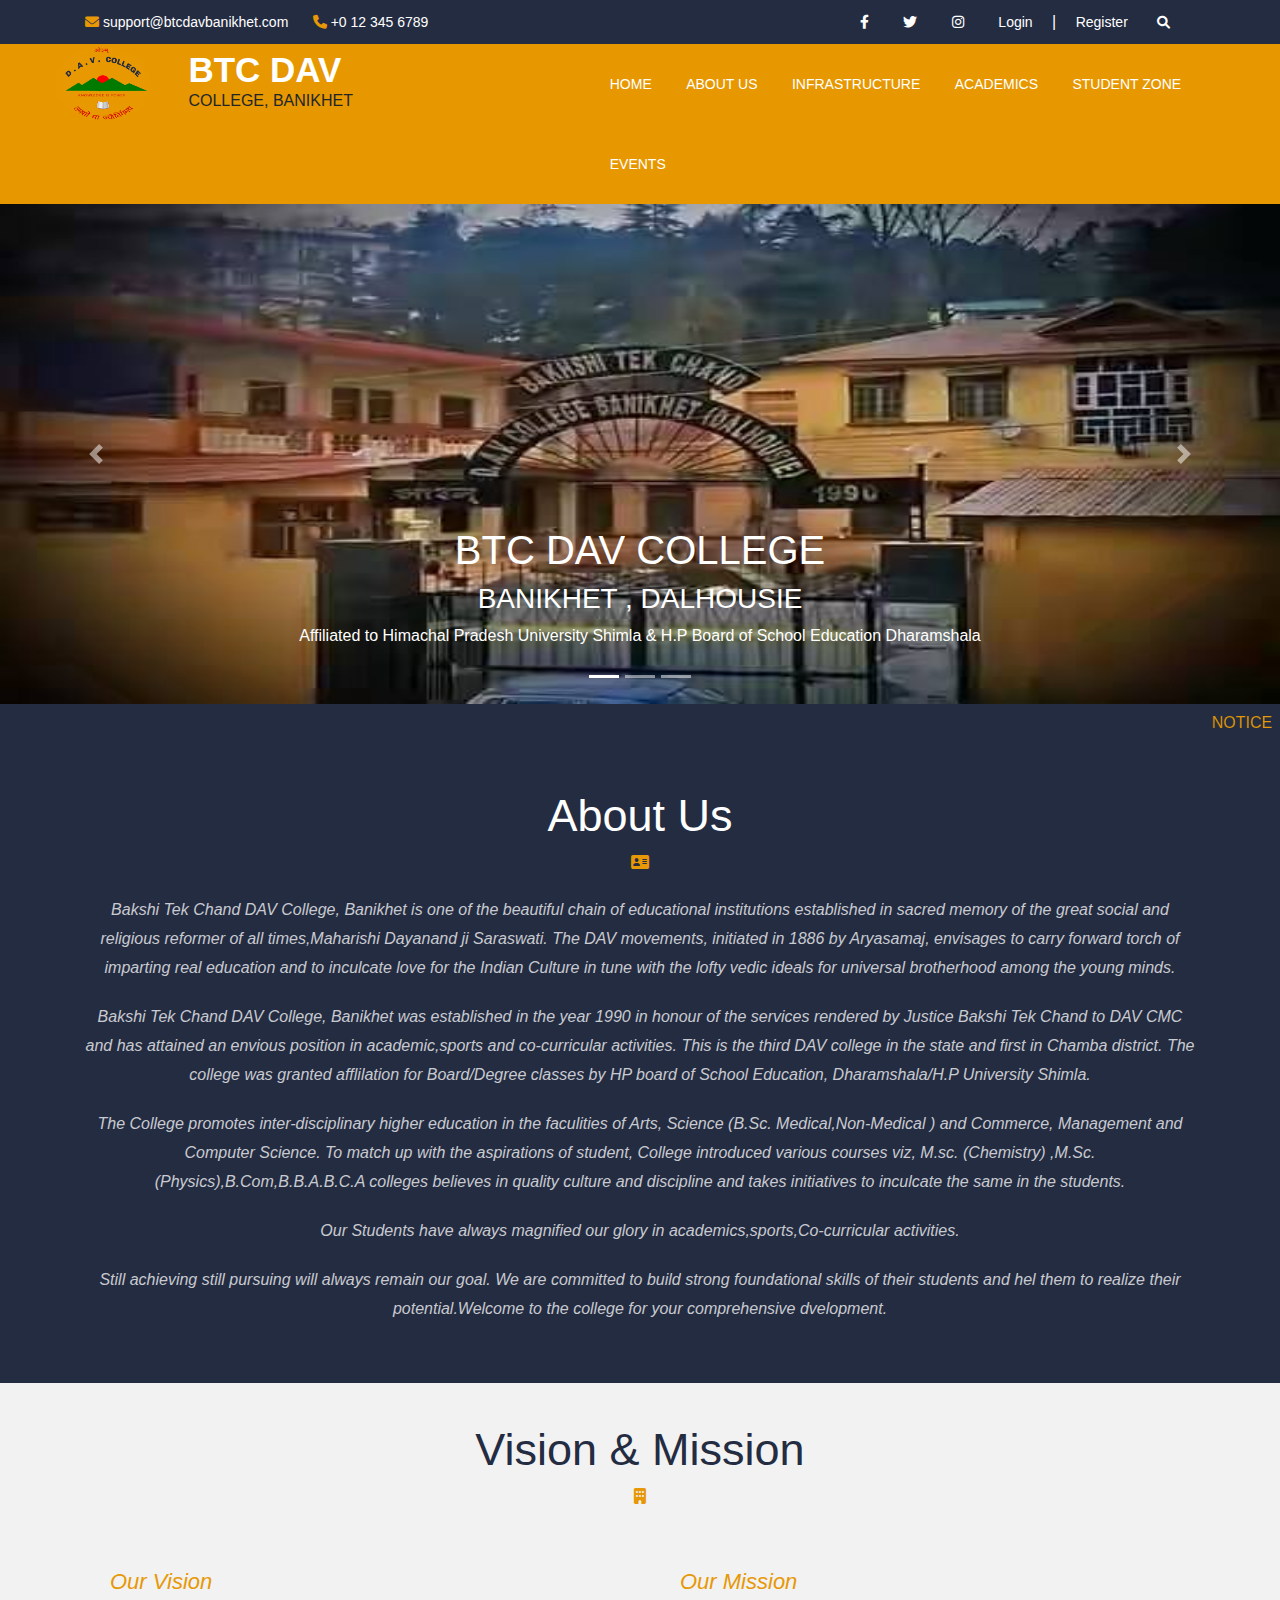
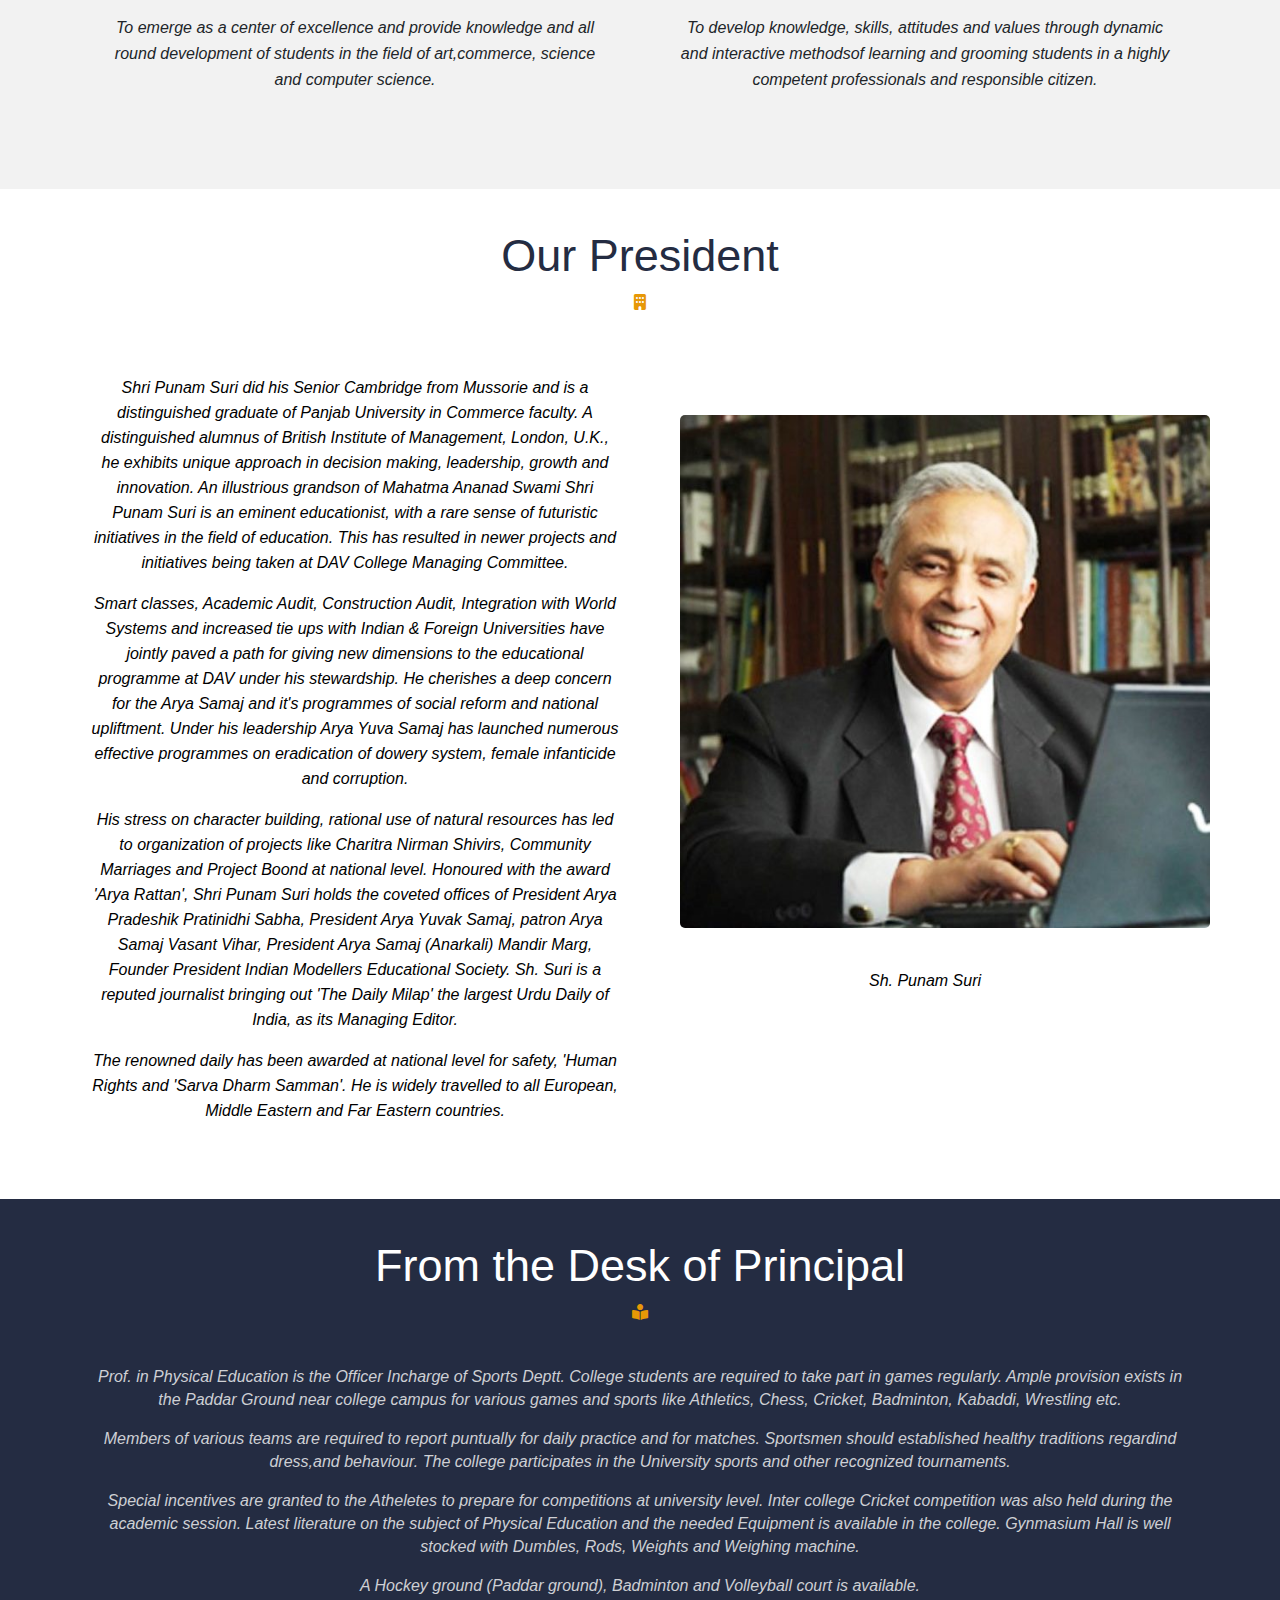
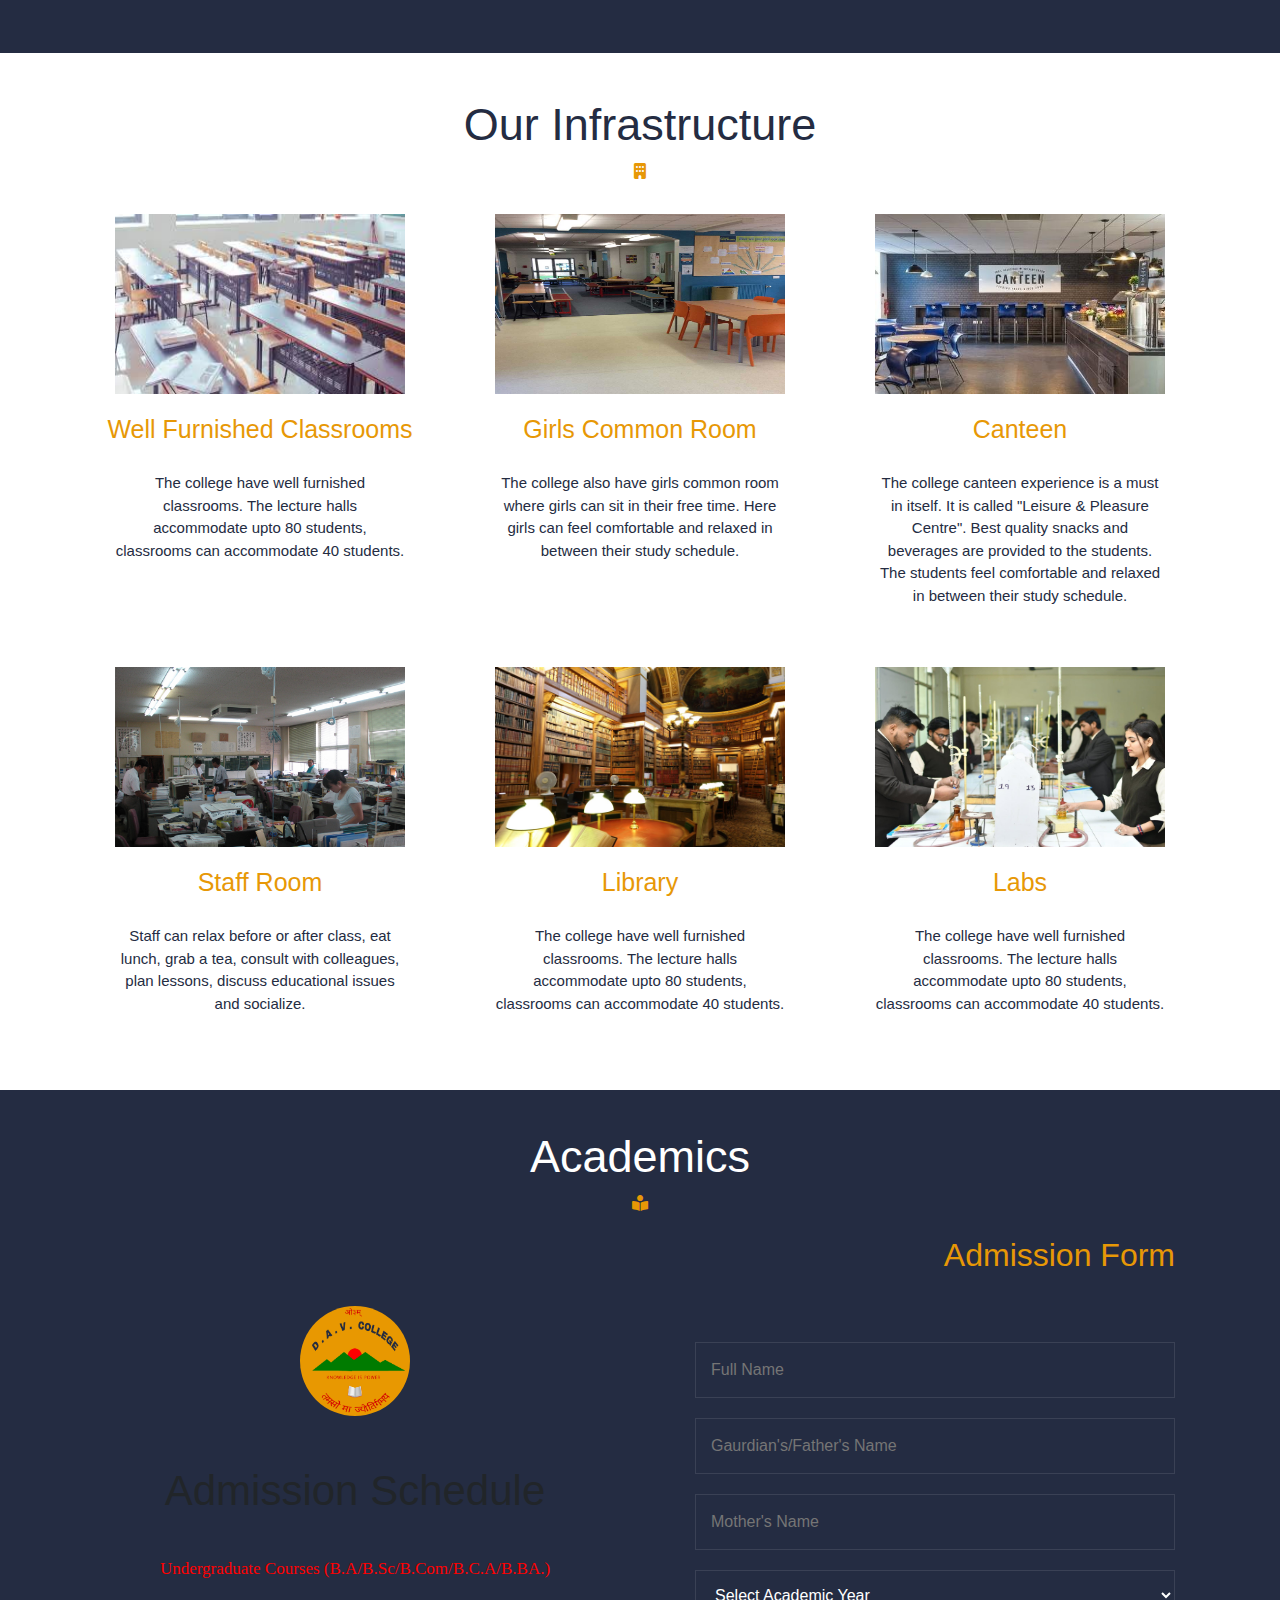
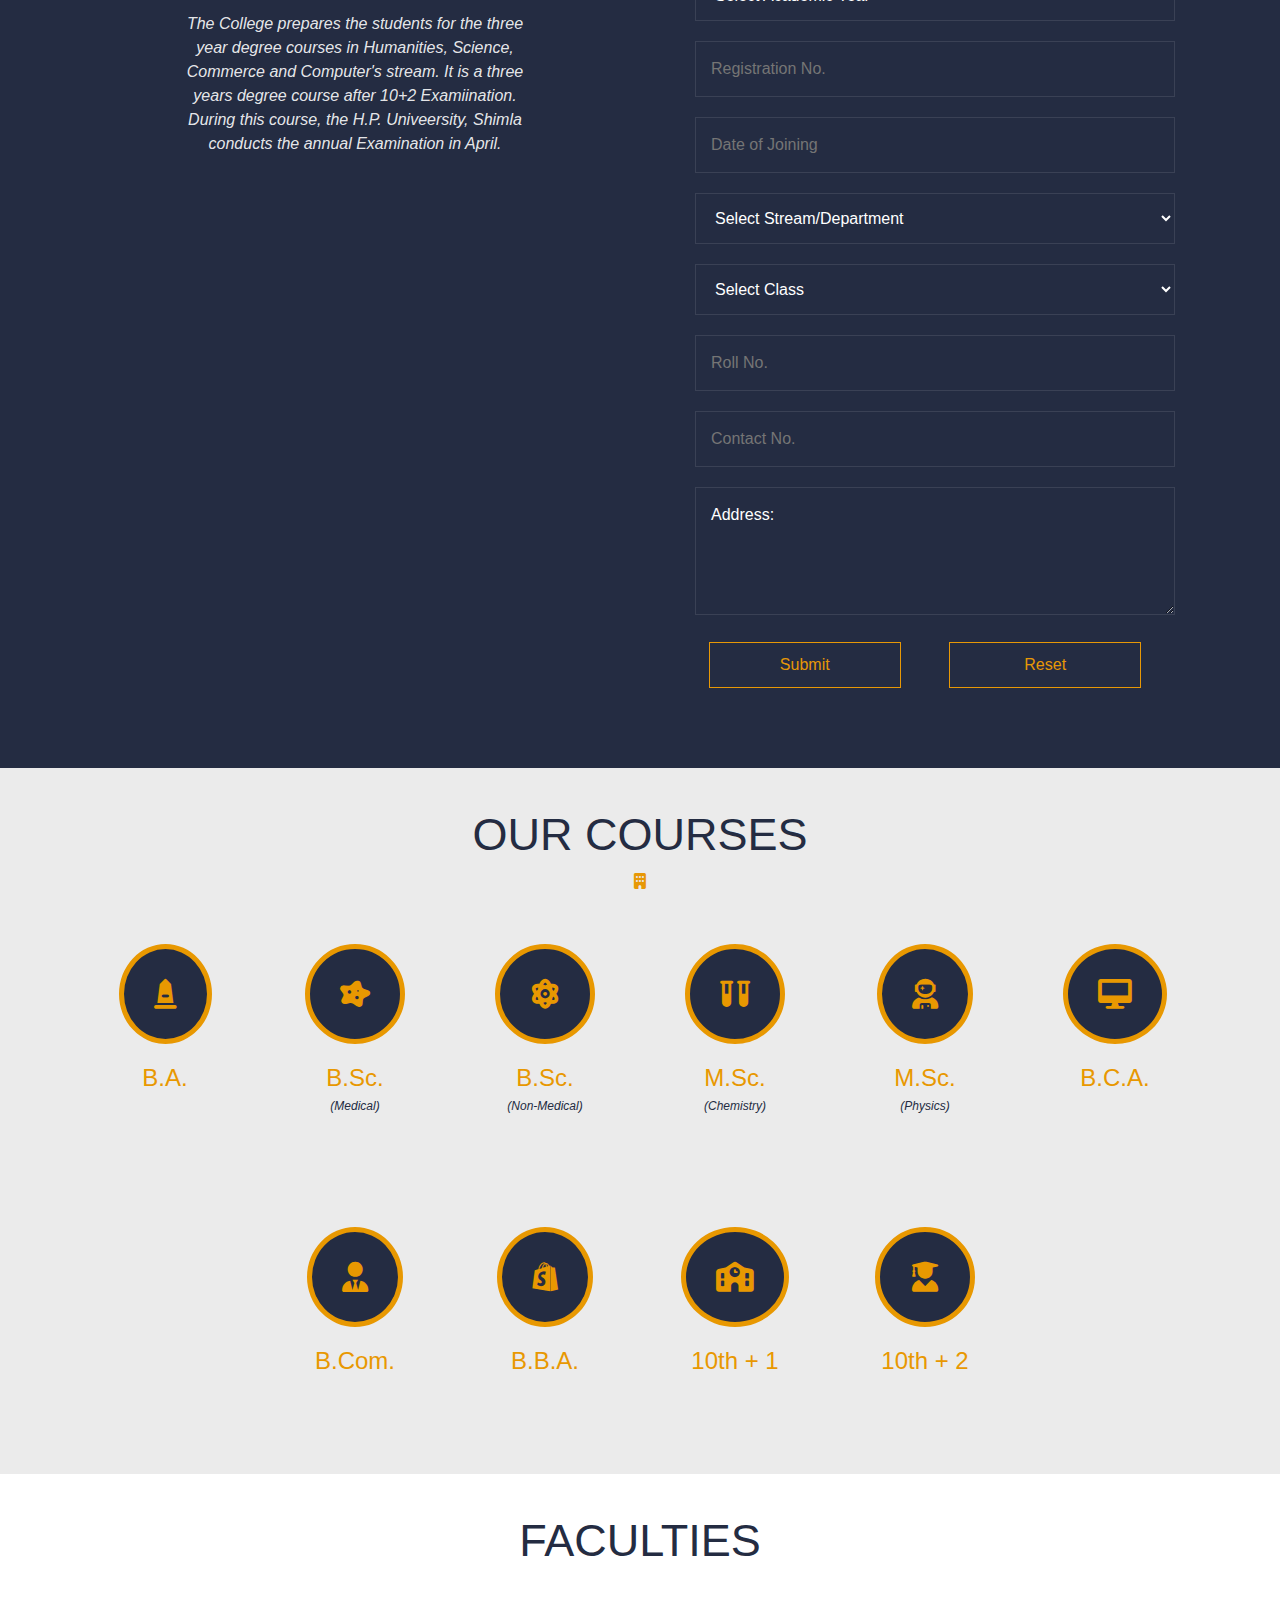
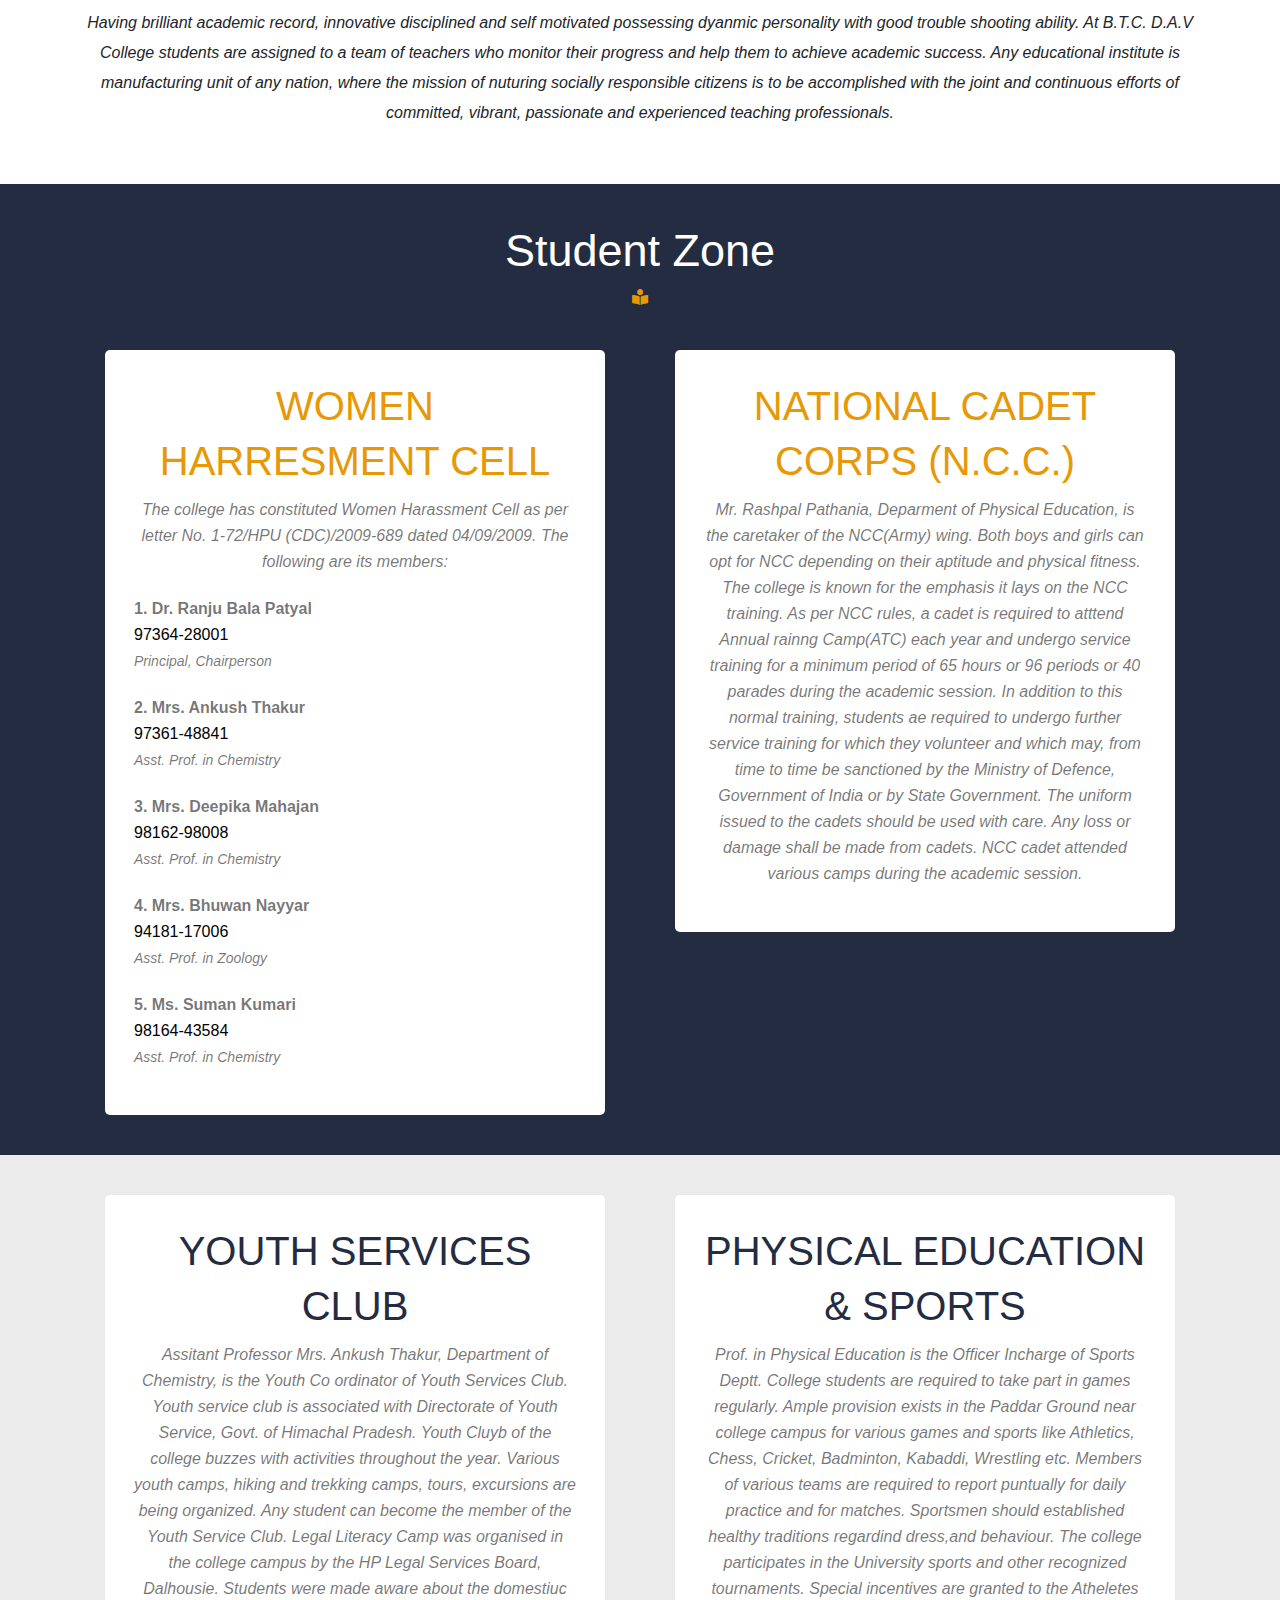
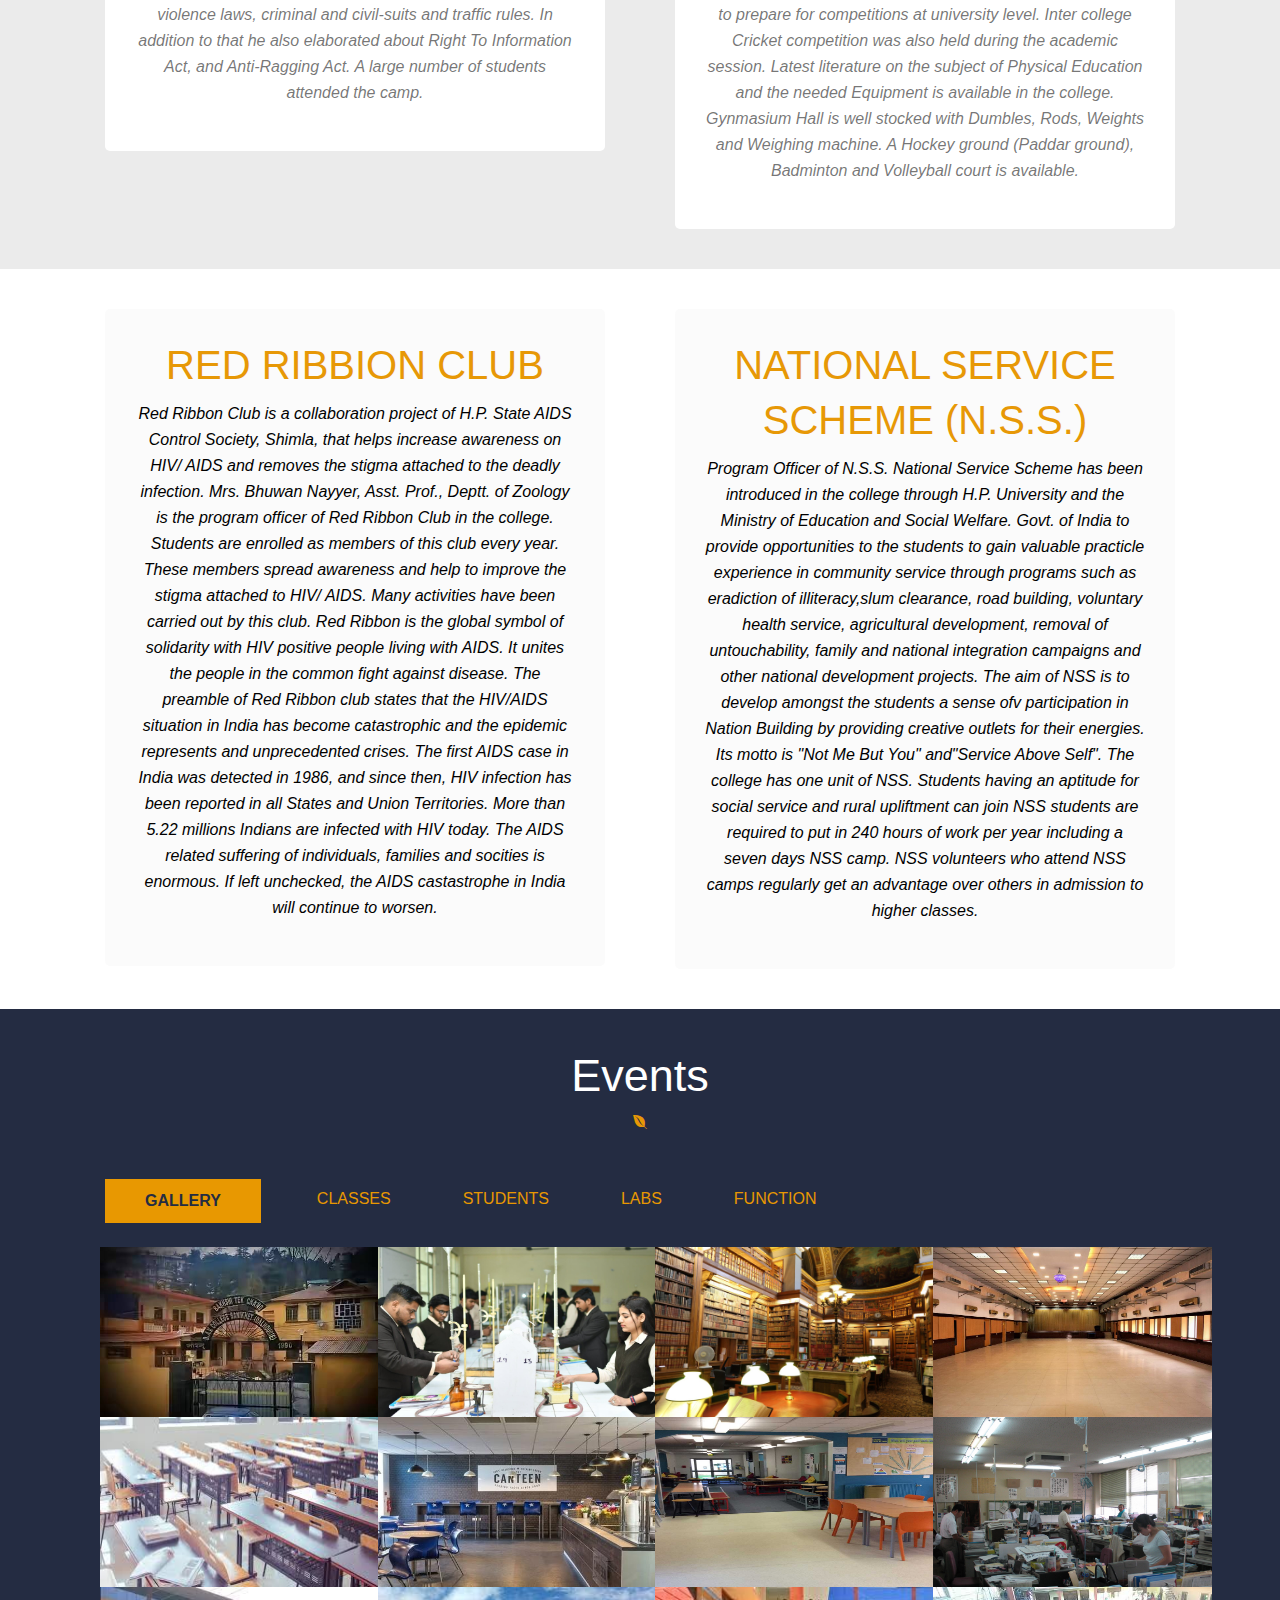
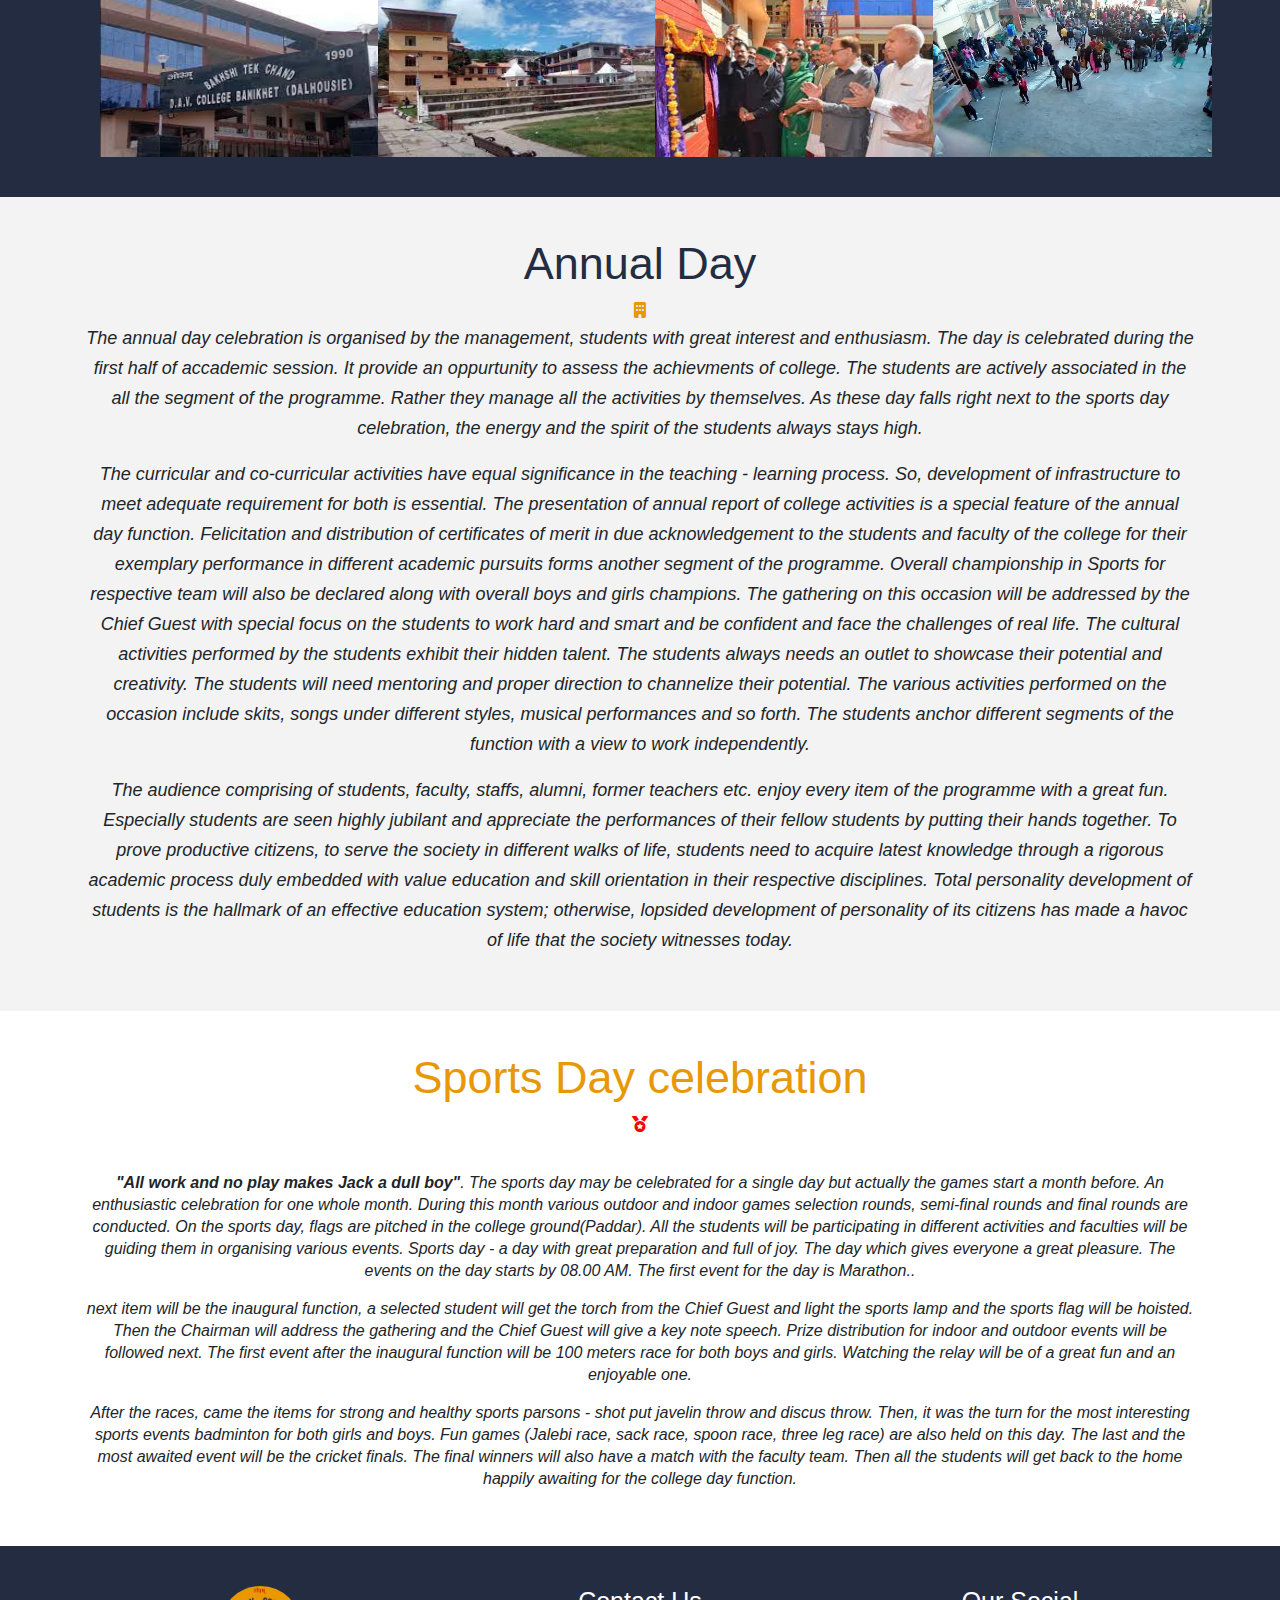
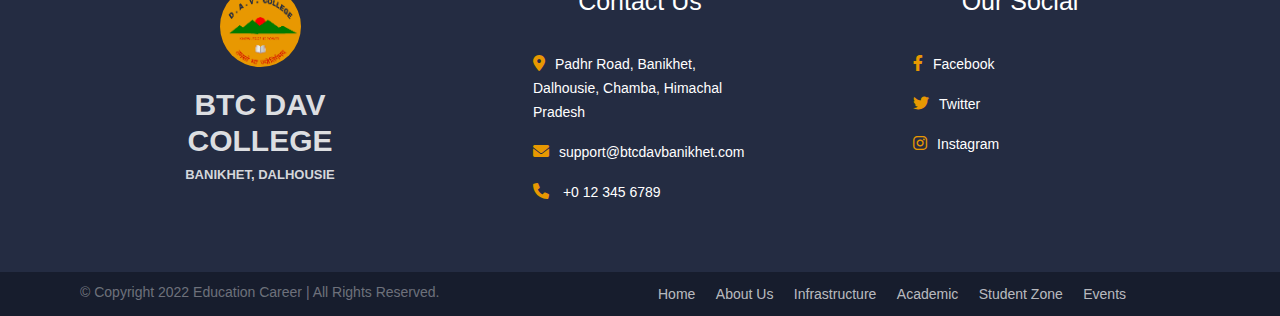
<file: index.htm>
<!DOCTYPE html>
<html>
	<head>
		<title>Project</title>
		<meta charset="utf-8">
		<meta name="viewport" content="width=device-width, initial-scale=1">
		<link rel="stylesheet" href="css/bootstrap.min.css">
		<link rel="stylesheet" href="css/all.min.css">
		<link rel="stylesheet" href="css/fontawesome.min.css">
		<link rel="stylesheet" href="css/style.css">	
		<script src="script/jquery.min.js"></script>
		<script src="script/main.js"></script>	
		<script src="script/bootstrap.min.js"></script>
		<script src="script/jquery.slim.min.js"></script>
		<script src="script/popper.min.js"></script>
		<script src="script/bootstrap.bundle.min.js"></script>		
	</head>
	<body>
		<nav class="topcontact">
			<div class="container">
				<div class="row">
					<div class="col-md-8">
						<div class="support">
							<a href=""><i class="fa fa-envelope"></i> support@btcdavbanikhet.com</a>
							<a href=""><i class="fa fa-phone"></i> +0 12 345 6789</a>
						</div>
					</div>
					<div class="col-md-4">
						<div class="linksearch">
							<ul>
								<li><a href=""><i class="fab fa-facebook-f"></i></a></li>
								<li><a href=""><i class="fab fa-twitter"></i></a></li>
								<li><a href=""><i class="fab fa-instagram"></i></a></li>
								<span><li><a href="./login.htm" target="blank">Login</a></li><p> | </p><li><a href="./register.htm" target="blank">Register</a></li></span>								
								<li><i class="fa fa-search"></i></li>
							</ul>
						</div>
					</div>
				</div>
			</div>
		</nav>
		<header>
			<div class="topnav" id="header">
				<div class="container topmenu">
					<div class="row">
						<div class="col-md-5 editingagain">
							<div class="logo">
								<img src="images/logo.jpg">
							</div>
							<div class="logoname">
								<h3>BTC DAV</h3>
								<h6>COLLEGE, BANIKHET</h6>
							</div>
							<div class="editingtoffle">
								<div></div>
								<div></div>
								<div></div>
							</div>
						</div>
						<div class="col-md-7">
							<div class="menu">
								<ul>
									<li><a href="#home">HOME</a></li>
									<li><a href="#AboutUs">ABOUT US</a>
										<div class="aboutus">
											<ul>
												<li><a href="#Vision">VISION & MISSION</a></li>
												<li><a href="#AboutPresi">ABOUT PRESIDENT</a></li>
												<li><a href="#Principal">FROM PRICIPAL</a></li>
											</ul>
										</div>
									</li>
									<li><a href="#infrastructure">INFRASTRUCTURE</a>
										<div class="downschool">
											<ul>
												<li><a href="#classRoom">CLASSROOM</a></li>
												<li><a href="#commonRoom">GIRLS COMMON ROOM</a></li>
												<li><a href="#canTeen">CANTEEN</a></li>
												<li><a href="#staffRoom">STAFF ROOM</a></li>
												<li><a href="#LibRary">LIBRARY</a></li>
												<li><a href="#LaBS">LABS</a></li>
												<li><a href="">KAKKAR BLOCK</a></li>
											</ul>
										</div>
									</li>
									<li><a href="#AcadeMIcs">ACADEMICS</a>
										<div class="downacad">
											<ul>
												<li><a href="#AdmiSSion">ADMISSION</a></li>
												<li><a href="#OurCourSes">OUR COURSES</a></li>
												<li><a href="#FacuLity">FACULTIES</a></li>
											</ul>
										</div>
									</li>
									<li><a href="#StudentZone">STUDENT ZONE</a>
										<div class="downug">
											<ul>
												<li><a href="#WoHaCe">WOMEN HARRASMENT CELL</a></li>
												<li><a href="#anseesee">NATIONAL CADET CORPSE</a></li>
												<li><a href="#anasas">NATIONAL SERVICE SCHEME</a></li>
												<li><a href="#PhEdAnnSp">PHYSICAL EDUCATION & SPORTS</a></li>
												<li><a href="#YouSerClu">YOUTH SERVICE CLUB</a></li>
												<li><a href="#ReReClub">RED RIBBION CLUB</a></li>
											</ul>
										</div>
									</li>
									<li><a href="#EvenTs">EVENTS</a>
										<div class="downevents">
											<ul>
												<li><a href="#EvenTs">GALLERY</a></li>
												<li><a href="#AnnualDay">ANNUAL DAY</a></li>
												<li><a href="#SportsDay">SPORTS DAY</a></li>
											</ul>
										</div>
									</li>									
								</ul>
							</div>
						</div>
					</div>
				</div>
			</div>
		</header>
		<section class="editbanner" id="home">
			<div id="demo" class="carousel slide" data-ride="carousel">
				<ul class="carousel-indicators">
				  <li data-target="#demo" data-slide-to="0" class="active"></li>
				  <li data-target="#demo" data-slide-to="1"></li>
				  <li data-target="#demo" data-slide-to="2"></li>
				</ul>
				<div class="carousel-inner">
					<div class="carousel-item active">
						<img src="images/banner.jpg">
						<div class="carousel-caption">
							<h1>BTC DAV COLLEGE</h1>
							<h3>BANIKHET , DALHOUSIE</h3>
							<p>Affiliated to Himachal Pradesh University Shimla & H.P Board of School Education Dharamshala</p>
						</div>   
					</div>
					<div class="carousel-item">
						<img src="images/img1.jpg">
						<div class="carousel-caption">
							<h1>BTC DAV COLLEGE</h1>
							<h3>BANIKHET , DALHOUSIE</h3>
							<p>Affiliated to Himachal Pradesh University Shimla & H.P Board of School Education Dharamshala</p>
						</div>   
					</div>
					<div class="carousel-item">
						<img src="images/img2.jpg">
						<div class="carousel-caption">
							<h1>BTC DAV COLLEGE</h1>
							<h3>BANIKHET , DALHOUSIE</h3>
							<p>Affiliated to Himachal Pradesh University Shimla & H.P Board of School Education Dharamshala</p>
						</div>   
				    </div>
				</div>
				<a class="carousel-control-prev" href="#demo" data-slide="prev">
				  <span class="carousel-control-prev-icon"></span>
				</a>
				<a class="carousel-control-next" href="#demo" data-slide="next">
				  <span class="carousel-control-next-icon"></span>
				</a>
			</div>
		</section>
		<div class="editnoticemark"> 
			<marquee>NOTICE: This college website is still under development . For full suppotive web site requirement contact us by Mobile +91 1234567890 or by mail help@gmail.com or react at our website www.stilledit@gmail.com</marquee>
		</div>
		<section id="AboutUs">
			<div class="abouttwous">
				<div class="container">
					<div class="row">
						<div class="col-md-12 editingourabout">
							<h1>About Us</h1>
							<i class="fa-solid fa-address-card"></i>
							<p>Bakshi Tek Chand DAV College, Banikhet is one of the beautiful chain of educational institutions established in sacred memory of the great social and religious reformer of all times,Maharishi Dayanand ji Saraswati. The DAV movements, initiated in 1886 by Aryasamaj, envisages to carry forward torch of imparting real education and to inculcate love for the Indian Culture in tune with the lofty vedic ideals for universal brotherhood among the young minds.</p>

								<p>Bakshi Tek Chand DAV College, Banikhet was established in the year 1990 in honour of the services rendered by Justice Bakshi Tek Chand to DAV CMC and has attained an envious position in academic,sports and co-curricular activities. This is the third DAV college in the state and first in Chamba district. The college was granted afflilation for Board/Degree classes by HP board of School Education, Dharamshala/H.P University Shimla.</p>
								
								<p>The College promotes inter-disciplinary higher education in the faculities of Arts, Science (B.Sc. Medical,Non-Medical ) and Commerce, Management and Computer Science. To match up with the aspirations of student, College introduced various courses viz, M.sc. (Chemistry) ,M.Sc. (Physics),B.Com,B.B.A.B.C.A colleges believes in quality culture and discipline and takes initiatives to inculcate the same in the students.</p>
								
								<p>Our Students have always magnified our glory in academics,sports,Co-curricular activities.</p>
								
								<p>Still achieving still pursuing will always remain our goal. We are committed to build strong foundational skills of their students and hel them to realize their potential.Welcome to the college for your comprehensive dvelopment.</p></p>
						</div>
					</div>
				</div>
			</div>
			<div class="visionmission" id="Vision">
				<div class="mainheadings">
					<h1>Vision & Mission</h1>
					<i class="fa fa-building"></i>
				</div>
				<div class="container">
					<div class="row">
						<div class="col-md-6 editourmission">
							<p>
								<span>Our Vision</span>

								To emerge as a center of excellence and provide knowledge and all round development of students in the field of art,commerce, science and computer science.
							</p>
						</div>
						<div class="col-md-6 editourmission">
							<p>
								<span>Our Mission</span>

								To develop knowledge, skills, attitudes and values through dynamic and interactive methodsof learning and grooming students in a highly competent professionals and responsible citizen.
							</p>
						</div>
					</div>
				</div>
			</div>
			<div class="ourpresi" id="AboutPresi">
				<div class="mainheadings">
					<h1>Our President</h1>
					<i class="fa fa-building"></i>
				</div>
				<div class="container">
					<div class="row">
						<div class="col-md-6 edithtepresident">
							<p>Shri Punam Suri did his Senior Cambridge from Mussorie and is a distinguished graduate of Panjab University in Commerce faculty. A distinguished alumnus of British Institute of Management, London, U.K., he exhibits unique approach in decision making, leadership, growth and innovation.

								An illustrious grandson of Mahatma Ananad Swami Shri Punam Suri is an eminent educationist, with a rare sense of futuristic initiatives in the field of education. This has resulted in newer projects and initiatives being taken at DAV College Managing Committee. </p>
								<p>Smart classes, Academic Audit, Construction Audit, Integration with World Systems and increased tie ups with Indian & Foreign Universities have jointly paved a path for giving new dimensions to the educational programme at DAV under his stewardship.
								
								He cherishes a deep concern for the Arya Samaj and it's programmes of social reform and national upliftment. Under his leadership Arya Yuva Samaj has launched
								
								numerous effective programmes on eradication of dowery system, female infanticide and corruption.</p>
								 <p>His stress on character building, rational use of natural resources has led to organization of projects like Charitra Nirman Shivirs, Community Marriages and Project Boond at national level.

									Honoured with the award 'Arya Rattan', Shri Punam Suri holds the coveted offices of President Arya Pradeshik Pratinidhi Sabha, President Arya Yuvak Samaj, patron
									
									Arya Samaj Vasant Vihar, President Arya Samaj (Anarkali) Mandir Marg, Founder President Indian Modellers Educational Society. Sh. Suri is a reputed journalist
									
									bringing out 'The Daily Milap' the largest Urdu
									
									Daily of India, as its Managing Editor.</p>

								<p>The renowned daily has been awarded at national level for safety, 'Human Rights and 'Sarva Dharm Samman'. He is widely travelled to all European, Middle Eastern and Far Eastern countries.</p>
						</div>
						<div class="col-md-6 edithtepresident">
							<img src="images/president.jpg" alt="">
							<p>Sh. Punam Suri</p>
						</div>
					</div>
				</div>
			</div>
			<div class="princidesk" id="Principal">
				<div class="mainheadingtwo">
					<h1>From the Desk of Principal</h1>
					<i class="fa fa-book-open-reader"></i>
				</div>
				<div class="container">
					<div class="row">
						<div class="col-md-12 editheprinci">							
							<p>Prof. in Physical Education is the Officer Incharge of Sports Deptt. College students are required to take part in games regularly. Ample provision exists in the Paddar Ground near college campus for various games and sports like Athletics, Chess, Cricket, Badminton, Kabaddi, Wrestling etc.</p>
							<p>Members of various teams are required to report puntually for daily practice and for matches. Sportsmen should established healthy traditions regardind dress,and behaviour. The college participates in the University sports and other recognized tournaments. </p>
							<p>Special incentives are granted to the Atheletes to prepare for competitions at university level. Inter college Cricket competition was also held during the academic session. Latest literature on the subject of Physical Education and the needed Equipment is available in the college. Gynmasium Hall is well stocked with Dumbles, Rods, Weights and Weighing machine. </p>
							<p>A Hockey ground (Paddar ground), Badminton and Volleyball court is available.							</p>
						</div>
					</div>
				</div>
			</div>
		</section>
		<section id="infrastructure" class="infra">
			<div class="container">
				<div class="mainheadings">
					<h1>Our Infrastructure</h1>
					<i class="fa fa-building"></i>
				</div>
				<div class="row">
					<div class="col-md-4">
					  <div class="entertxt" id="classRoom">
						  <img src="images/class.jpg">
						  <div>
							  <h4>Well Furnished Classrooms</h4>
							  <p>The college have well furnished classrooms. The lecture halls accommodate upto 80 students, classrooms can accommodate 40 students.</p>
						  </div>
					  </div>
					</div>
					<div class="col-md-4">
					  <div class="entertxt" id="commonRoom">
						<img src="images/Common.jpg">
						<div>
							<h4>Girls Common Room </h4>
							<p>The college also have girls common room where girls can sit in their free time. Here girls can feel comfortable and relaxed in between their study schedule.</p>
						</div>
					  </div>
					</div>
					<div class="col-md-4">
						<div class="entertxt" id="canTeen">
						  <img src="images/canteen.jpeg">
						  <div>
							  <h4>Canteen</h4>
							  <p>The college canteen experience is a must in itself. It is called "Leisure & Pleasure Centre". Best quality snacks and beverages are provided to the students. The students feel comfortable and relaxed in between their study schedule.</p>
						  </div>
						</div>
					  </div>
				</div>
				<div class="row">
					<div class="col-md-4">
					  <div class="entertxt" id="staffRoom">
						  <img src="images/staff.jpg">
						  <div>
							  <h4>Staff Room</h4>
							  <p>Staff can relax before or after class, eat lunch, grab a tea, consult with colleagues, plan lessons, discuss educational issues and socialize.</p>
						  </div>
					  </div>
					</div>
					<div class="col-md-4">
					  <div class="entertxt" id="LibRary">
						<img src="images/lib.jpg">
						<div>
							<h4>Library</h4>
							<p>The college have well furnished classrooms. The lecture halls accommodate upto 80 students, classrooms can accommodate 40 students.</p>
						</div>
					  </div>
					</div>
					<div class="col-md-4">
						<div class="entertxt" id="LaBS">
						  <img src="images/labs.jpg">
						  <div>
							  <h4>Labs</h4>
							  <p>The college have well furnished classrooms. The lecture halls accommodate upto 80 students, classrooms can accommodate 40 students.</p>
						  </div>
						</div>
					  </div>
				</div>
			</div>
		</section>
		<section id="AcadeMIcs" class="academicclass">
			<div class="container">
				<div class="mainheadingtwo">
					<h1>Academics</h1>
					<i class="fa fa-book-open-reader"></i>
				</div>
				<div class="row">
					<div class="col-md-6">
						<div class="editadmission">
							<img src="images/logo.jpg" alt="">
							<h1>Admission Schedule</h1>
							<h6>Undergraduate Courses (B.A/B.Sc/B.Com/B.C.A/B.BA.)</h6>
							<p>The College prepares the students for the three year degree courses in Humanities, Science, Commerce and Computer's stream. It is a three years degree course after 10+2 Examiination. During this course, the H.P. Univeersity, Shimla conducts the annual Examination in April.</p>
						</div>
					</div>
					<div class="col-md-6">
					  <div class="enterform" id="AdmiSSion">
						  <h2>Admission Form</h2>
						  <form action="">
							  <input type="text" name="" id="" placeholder="Full Name">
							  <input type="text" name="" id="" placeholder="Gaurdian's/Father's Name">
							  <input type="text" name="" id="" placeholder="Mother's Name">
							  <select name="" id="">
								  <option value="">Select Academic Year</option>
								  <option value="">2020</option>
								  <option value="">2021</option>
								  <option value="">2022</option>
							  </select>
							  <input type="text" name="" id="" placeholder="Registration No.">
							  <input type="text" name="" id="" placeholder="Date of Joining">
							  <select name="" id="">
								  <option value="">Select Stream/Department</option>
								  <option value="">Medical</option>
								  <option value="">Non-Medical</option>
								  <option value="">Commerce</option>
								  <option value="">Arts</option>
							  </select>
							  <select name="" id="">
								<option value="">Select Class</option>
								<option value="">10+1</option>
								<option value="">10+2</option>
							</select>
							<input type="text" name="" id="" placeholder="Roll No.">
							<input type="text" name="" id="" placeholder="Contact No.">
							<textarea name="" id="" cols="10" rows="4">Address:</textarea>
							<button>Submit</button>
							<button>Reset</button>
						  </form>
					  </div>
					</div>
				</div>				
			</div>			
		</section>
		<section>
			<div class="setcourse" id="OurCourSes">
				<div class="mainheadings">
					<h1>OUR COURSES</h1>
					<i class="fa fa-building"></i>
				</div>
				<div class="container">
					<div class="row">
						<div class="col-md-2">
							<div class="enteracademic">
								<i class="fa-solid fa-monument"></i>
								<h4>B.A.</h4>
							</div>
						</div>
						<div class="col-md-2">
							<div class="enteracademic">
								<i class="fa-solid fa-disease"></i>
								<h4>B.Sc.</h4>
								<p>(Medical)</p>
							</div>
						</div>
						<div class="col-md-2">
							<div class="enteracademic">
								<i class="fa-solid fa-atom"></i>
								<h4>B.Sc.</h4>
								<p>(Non-Medical)</p>
							</div>
						</div>	
						<div class="col-md-2">
							<div class="enteracademic">
								<i class="fa-solid fa-vials"></i>
								<h4>M.Sc.</h4>
								<p>(Chemistry)</p>
							</div>
						</div>
						<div class="col-md-2">
							<div class="enteracademic">
								<i class="fa-solid fa-user-astronaut"></i>
								<h4>M.Sc.</h4>
								<p>(Physics)</p>
							</div>
						</div>
						<div class="col-md-2">
							<div class="enteracademic">
								<i class="fa-solid fa-desktop"></i>
								<h4>B.C.A.</h4>
							</div>
						</div>
						<div class="col-md-2">
						</div>
						<div class="col-md-2">
							<div class="enteracademic">
								<i class="fa-solid fa-user-tie"></i>
								<h4>B.Com.</h4>
							</div>
						</div>
						<div class="col-md-2">
							<div class="enteracademic">
								<i class="fa-brands fa-shopify"></i>
								<h4>B.B.A.</h4>
							</div>
						</div>
						<div class="col-md-2">
							<div class="enteracademic">
								<i class="fa-solid fa-school"></i>
								<h4>10th + 1</h4>
							</div>
						</div>
						<div class="col-md-2">
							<div class="enteracademic">
								<i class="fa-solid fa-user-graduate"></i>
								<h4>10th + 2</h4>
							</div>
						</div>
						<div class="col-md-2">
						</div>						
					</div>
				</div>
			</div>
			<div class="setfaculities" id="FacuLity">
				<div class="container">
					<div class="row">
						<div class="col-md-12">
							<div class="enterfaculities">
								<div class="mainheadings">
									<h1>FACULTIES</h1>									
								</div>
								<p>Having brilliant academic record, innovative disciplined and self motivated possessing dyanmic personality with good trouble shooting ability. At B.T.C. D.A.V College students are assigned to a team of teachers who monitor their progress and help them to achieve academic success. Any educational institute is manufacturing unit of any nation, where the mission of nuturing socially responsible citizens is to be accomplished with the joint and continuous efforts of committed, vibrant, passionate and experienced teaching professionals.</p>
							</div>
						</div>
					</div>
				</div>
			</div>
		</section>
		<section id="StudentZone">			
			<div class="editncc">	
				<span>
					<div class="mainheadingtwo">
						<h1>Student Zone</h1>
						<i class="fa fa-book-open-reader"></i>
					</div>
				</span>			
				<div class="container">					
					<div class="row">
						<div class="col-md-6">
							<div class="editwohar" id="WoHaCe">
								<h1>WOMEN HARRESMENT CELL</h1>
								<P>
									The college has constituted Women Harassment Cell as per letter No. 1-72/HPU (CDC)/2009-689 dated 04/09/2009.
									 The following are its members:

									<b>1. Dr. Ranju Bala Patyal </b>
									<a href="#">97364-28001</a>
									
									<i>Principal, Chairperson</i>

									<b>2. Mrs. Ankush Thakur</b> 
									<a href="#">97361-48841</a>

									<i>Asst. Prof. in Chemistry</i>

									<b>3. Mrs. Deepika Mahajan</b>
									<a href="#">98162-98008</a>
									<i>Asst. Prof. in Chemistry</i>


									<b>4. Mrs. Bhuwan Nayyar </b>
									<a href="#">94181-17006</a>

									<i>Asst. Prof. in Zoology</i>

									<b>5. Ms. Suman Kumari </b>
									<a href="#">98164-43584</a>

									<i>Asst. Prof. in Chemistry</i>
								</P>
							</div>
						</div>
						<div class="col-md-6">
							<div class="editwohar" id="anseesee">
								<h1>NATIONAL CADET CORPS (N.C.C.)</h1>
								<p>
									Mr. Rashpal Pathania, Deparment of Physical Education, 
									is the caretaker of the NCC(Army) wing. Both boys and 
									girls can opt for NCC depending on their aptitude and 
									physical fitness. The college is known for the emphasis
									it lays on the NCC training. As per NCC rules, a cadet 
									is required to atttend Annual rainng Camp(ATC) each year 
									and undergo service training for a minimum period of 65 
									hours or 96 periods or 40 parades during the academic session. 
									In addition to this normal training, students ae required to undergo
									further service training for which they volunteer and which may, 
									from time to time be sanctioned by the Ministry of Defence, 
									Government of India or by State Government. The uniform issued 
									to the cadets should be used with care. Any loss or damage shall 
									be made from cadets. NCC cadet attended various camps during the 
									academic session.
								</p>
							</div>
						</div>
					</div>
				</div>
			</div>
			<div class="editphyc">
				<div class="container">
					<div class="row">
						<div class="col-md-6">
							<div class="editnational" id="YouSerClu">
								<h1>YOUTH SERVICES CLUB</h1>
								<p>
									Assitant Professor Mrs. Ankush Thakur, Department of Chemistry, is the Youth Co ordinator 
									of Youth Services Club. Youth service club is associated with Directorate of Youth Service, 
									Govt. of Himachal Pradesh. Youth Cluyb of the college buzzes with activities throughout the year. 
									Various youth camps, hiking and trekking camps, tours, excursions are being organized. Any 
									student can become the member of the Youth Service Club. Legal Literacy Camp was organised in the 
									college campus by the HP Legal Services Board, Dalhousie. Students were made aware about the domestiuc
								    violence laws, criminal and civil-suits and traffic rules. In addition to that he also elaborated 
									about Right To Information Act, and Anti-Ragging Act. A large number of students attended the camp.
								</p>
							</div>
						</div>
						<div class="col-md-6">
							<div class="editnational" id="PhEdAnnSp">
								<h1>PHYSICAL EDUCATION & SPORTS</h1>
								<p>
									Prof. in Physical Education is the Officer Incharge of Sports Deptt.
									College students are required to take part in games regularly. Ample 
									provision exists in the Paddar Ground near college campus for various games
								    and sports like Athletics, Chess, Cricket, Badminton, Kabaddi, Wrestling etc.
								    Members of various teams are required to report puntually for daily practice 
					     		    and for matches. Sportsmen should established healthy traditions regardind 
								    dress,and behaviour. The college participates in the University sports and other
								    recognized tournaments. Special incentives are granted to the Atheletes to prepare 
									for competitions at university level. Inter college Cricket competition was also 
									held during the academic session. Latest literature on the subject of Physical Education and the needed Equipment is available in the college. Gynmasium Hall is well stocked with Dumbles, Rods, Weights and Weighing machine. A Hockey ground (Paddar ground), Badminton and Volleyball court is available.

								</p>
							</div>
						</div>
					</div>
				</div>
			</div>
			<div class="editribbionc">
				<div class="container">
					<div class="row">
						<div class="col-md-6">
							<div class="lasteditred" id="ReReClub">
								<h1>RED RIBBION CLUB</h1>
								<p>
									Red Ribbon Club is a collaboration project of H.P. State AIDS Control Society, Shimla, that helps 
									increase awareness on HIV/ AIDS and removes the stigma attached to the deadly infection. 
									Mrs. Bhuwan Nayyer, Asst. Prof., Deptt. of Zoology is the program officer of Red Ribbon Club in the 
									college. Students are enrolled as members of this club every year. These members spread awareness and 
									help to improve the stigma attached to HIV/ AIDS. Many activities have been carried out by this club. 
									Red Ribbon is the global symbol of solidarity with HIV positive people living with AIDS. It unites the 
									people in the common fight against disease. The preamble of Red Ribbon club states that the HIV/AIDS 
									situation in India has become catastrophic and the epidemic represents and unprecedented crises. 
									The first AIDS case in India was detected in 1986, and since then, HIV infection has been reported 
									in all States and Union Territories. More than 5.22 millions Indians are infected with HIV today. 
									The AIDS related suffering of individuals, families and socities is enormous. If left unchecked, the 
									AIDS castastrophe in India will continue to worsen.
								</p>
							</div>
						</div>
						<div class="col-md-6">
							<div class="lasteditred" id="anasas">
								<h1>NATIONAL SERVICE SCHEME (N.S.S.)</h1>
								<p>
									Program Officer of N.S.S. National Service Scheme has been introduced in the college through H.P. 
									University and the Ministry of Education and Social Welfare. Govt. of India to provide opportunities to 
									the students to gain valuable practicle experience in community service through programs such as 
									eradiction of illiteracy,slum clearance, road building, voluntary health service, agricultural development,
									 removal of untouchability, family and national integration campaigns and other national development projects. 
									 The aim of NSS is to develop amongst the students a sense ofv participation in Nation Building by providing 
									 creative outlets for their energies. Its motto is "Not Me But You" and"Service Above Self". The college has 
									 one unit of NSS. Students having an aptitude for social service and rural upliftment can join NSS students are 
									 required to put in 240 hours of work per year including a seven days NSS camp. NSS volunteers who attend NSS 
									 camps regularly get an advantage over others in admission to higher classes.
								</p>
							</div>
						</div>
					</div>
				</div>
			</div>
		</section>
		<section class="eventsection" id="EvenTs">
			<div class="editthepho">
				<div class="mainheadingtwo">
					<h1>Events</h1>
					<i class="fa-brands fa-envira"></i>
				</div>
			</div>
				<div class="container">
					<br>
					<ul class="nav nav-pills" role="tablist">
					  <li class="nav-item">
						<a class="nav-link active" data-toggle="pill" href="#gallery">GALLERY</a>
					  </li>
					  <li class="nav-item">
						<a class="nav-link" data-toggle="pill" href="#classes">CLASSES</a>
					  </li>
					  <li class="nav-item">
						<a class="nav-link" data-toggle="pill" href="#students">STUDENTS</a>
					  </li>
					  <li class="nav-item">
						<a class="nav-link" data-toggle="pill" href="#labs">LABS</a>
					  </li>
					  <li class="nav-item">
						<a class="nav-link" data-toggle="pill" href="#function">FUNCTION</a>
					  </li>
					</ul>
				  
					<!-- Tab panes -->
					<div class="tab-content">
					  <div id="gallery" class="container tab-pane active"><br>
						<div class="row">
							<div class="col-md-3 photoedits">
								<img src="images/banner.jpg" alt="">
								<span>Our College</span>
							</div>
							<div class="col-md-3 photoedits">
								<img src="images/labs.jpg" alt="">
								<span>Our Labs</span>
							</div>
							<div class="col-md-3 photoedits">
								<img src="images/lib.jpg" alt="">
								<span>Our Library</span>
							</div>
							<div class="col-md-3 photoedits">
								<img src="images/block.jpg" alt="">
								<span>Our Hall</span>
							</div>
						</div>	
						<div class="row">
							<div class="col-md-3 photoedits">
								<img src="images/class.jpg" alt="">
								<span>Our Classes</span>
							</div>
							<div class="col-md-3 photoedits">
								<img src="images/canteen.jpeg" alt="">
								<span>Our Canteen</span>
							</div>
							<div class="col-md-3 photoedits">
								<img src="images/Common.jpg" alt="">
								<span>Girls Room</span>
							</div>
							<div class="col-md-3 photoedits">
								<img src="images/staff.jpg" alt="">
								<span>Staff Room</span>
							</div>
						</div>	
						<div class="row">
							<div class="col-md-3 photoedits">
								<img src="images/img1.jpg" alt="">
								<span>Our College</span>
							</div>
							<div class="col-md-3 photoedits">
								<img src="images/img2.jpg" alt="">
								<span>Our College</span>
							</div>
							<div class="col-md-3 photoedits">
								<img src="images/img3.jpg" alt="">
								<span>Our College</span>
							</div>
							<div class="col-md-3 photoedits">
								<img src="images/img4.jpg" alt="">
								<span>Our College</span>
							</div>
						</div>						
					  </div>
					  <div id="classes" class="container tab-pane fade"><br>
						<h3>CLASSES</h3>
						<div class="row">
							<div class="col-md-3 photoedits">
								<img src="images/banner.jpg" alt="">
								<span>Our College</span>
							</div>
							<div class="col-md-3 photoedits">
								<img src="images/labs.jpg" alt="">
								<span>Our Labs</span>
							</div>
							<div class="col-md-3 photoedits">
								<img src="images/lib.jpg" alt="">
								<span>Our Library</span>
							</div>
							<div class="col-md-3 photoedits">
								<img src="images/block.jpg" alt="">
								<span>Our Hall</span>
							</div>
						</div>	
						<div class="row">
							<div class="col-md-3 photoedits">
								<img src="images/class.jpg" alt="">
								<span>Our Classes</span>
							</div>
							<div class="col-md-3 photoedits">
								<img src="images/canteen.jpeg" alt="">
								<span>Our Canteen</span>
							</div>
							<div class="col-md-3 photoedits">
								<img src="images/Common.jpg" alt="">
								<span>Girls Room</span>
							</div>
							<div class="col-md-3 photoedits">
								<img src="images/staff.jpg" alt="">
								<span>Staff Room</span>
							</div>
						</div>	
						<div class="row">
							<div class="col-md-3 photoedits">
								<img src="images/img1.jpg" alt="">
								<span>Our College</span>
							</div>
							<div class="col-md-3 photoedits">
								<img src="images/img2.jpg" alt="">
								<span>Our College</span>
							</div>
							<div class="col-md-3 photoedits">
								<img src="images/img3.jpg" alt="">
								<span>Our College</span>
							</div>
							<div class="col-md-3 photoedits">
								<img src="images/img4.jpg" alt="">
								<span>Our College</span>
							</div>
						</div>						
					  </div>
					  <div id="students" class="container tab-pane fade"><br>
						<h3>STUDENTS</h3>
						<div class="row">
							<div class="col-md-3 photoedits">
								<img src="images/banner.jpg" alt="">
								<span>Our College</span>
							</div>
							<div class="col-md-3 photoedits">
								<img src="images/labs.jpg" alt="">
								<span>Our Labs</span>
							</div>
							<div class="col-md-3 photoedits">
								<img src="images/lib.jpg" alt="">
								<span>Our Library</span>
							</div>
							<div class="col-md-3 photoedits">
								<img src="images/block.jpg" alt="">
								<span>Our Hall</span>
							</div>
						</div>	
						<div class="row">
							<div class="col-md-3 photoedits">
								<img src="images/class.jpg" alt="">
								<span>Our Classes</span>
							</div>
							<div class="col-md-3 photoedits">
								<img src="images/canteen.jpeg" alt="">
								<span>Our Canteen</span>
							</div>
							<div class="col-md-3 photoedits">
								<img src="images/Common.jpg" alt="">
								<span>Girls Room</span>
							</div>
							<div class="col-md-3 photoedits">
								<img src="images/staff.jpg" alt="">
								<span>Staff Room</span>
							</div>
						</div>	
						<div class="row">
							<div class="col-md-3 photoedits">
								<img src="images/img1.jpg" alt="">
								<span>Our College</span>
							</div>
							<div class="col-md-3 photoedits">
								<img src="images/img2.jpg" alt="">
								<span>Our College</span>
							</div>
							<div class="col-md-3 photoedits">
								<img src="images/img3.jpg" alt="">
								<span>Our College</span>
							</div>
							<div class="col-md-3 photoedits">
								<img src="images/img4.jpg" alt="">
								<span>Our College</span>
							</div>
						</div>						
					  </div>
					  <div id="labs" class="container tab-pane fade"><br>
						<h3>LABS</h3>
						<div class="row">
							<div class="col-md-3 photoedits">
								<img src="images/banner.jpg" alt="">
								<span>Our College</span>
							</div>
							<div class="col-md-3 photoedits">
								<img src="images/labs.jpg" alt="">
								<span>Our Labs</span>
							</div>
							<div class="col-md-3 photoedits">
								<img src="images/lib.jpg" alt="">
								<span>Our Library</span>
							</div>
							<div class="col-md-3 photoedits">
								<img src="images/block.jpg" alt="">
								<span>Our Hall</span>
							</div>
						</div>	
						<div class="row">
							<div class="col-md-3 photoedits">
								<img src="images/class.jpg" alt="">
								<span>Our Classes</span>
							</div>
							<div class="col-md-3 photoedits">
								<img src="images/canteen.jpeg" alt="">
								<span>Our Canteen</span>
							</div>
							<div class="col-md-3 photoedits">
								<img src="images/Common.jpg" alt="">
								<span>Girls Room</span>
							</div>
							<div class="col-md-3 photoedits">
								<img src="images/staff.jpg" alt="">
								<span>Staff Room</span>
							</div>
						</div>	
						<div class="row">
							<div class="col-md-3 photoedits">
								<img src="images/img1.jpg" alt="">
								<span>Our College</span>
							</div>
							<div class="col-md-3 photoedits">
								<img src="images/img2.jpg" alt="">
								<span>Our College</span>
							</div>
							<div class="col-md-3 photoedits">
								<img src="images/img3.jpg" alt="">
								<span>Our College</span>
							</div>
							<div class="col-md-3 photoedits">
								<img src="images/img4.jpg" alt="">
								<span>Our College</span>
							</div>
						</div>						
					  </div>
					  <div id="function" class="container tab-pane fade"><br>
						<h3>FUNCTION</h3>
						<div class="row">
							<div class="col-md-3 photoedits">
								<img src="images/banner.jpg" alt="">
								<span>Our College</span>
							</div>
							<div class="col-md-3 photoedits">
								<img src="images/labs.jpg" alt="">
								<span>Our Labs</span>
							</div>
							<div class="col-md-3 photoedits">
								<img src="images/lib.jpg" alt="">
								<span>Our Library</span>
							</div>
							<div class="col-md-3 photoedits">
								<img src="images/block.jpg" alt="">
								<span>Our Hall</span>
							</div>
						</div>	
						<div class="row">
							<div class="col-md-3 photoedits">
								<img src="images/class.jpg" alt="">
								<span>Our Classes</span>
							</div>
							<div class="col-md-3 photoedits">
								<img src="images/canteen.jpeg" alt="">
								<span>Our Canteen</span>
							</div>
							<div class="col-md-3 photoedits">
								<img src="images/Common.jpg" alt="">
								<span>Girls Room</span>
							</div>
							<div class="col-md-3 photoedits">
								<img src="images/staff.jpg" alt="">
								<span>Staff Room</span>
							</div>
						</div>	
						<div class="row">
							<div class="col-md-3 photoedits">
								<img src="images/img1.jpg" alt="">
								<span>Our College</span>
							</div>
							<div class="col-md-3 photoedits">
								<img src="images/img2.jpg" alt="">
								<span>Our College</span>
							</div>
							<div class="col-md-3 photoedits">
								<img src="images/img3.jpg" alt="">
								<span>Our College</span>
							</div>
							<div class="col-md-3 photoedits">
								<img src="images/img4.jpg" alt="">
								<span>Our College</span>
							</div>
						</div>						
					  </div>
					</div>
				</div>
		</section>
		<section class="annualediting" id="AnnualDay">
			<div class="container">
				<div class="mainheadings">
					<h1>Annual Day</h1>
					<i class="fa fa-building"></i>
				</div>
				<p>The annual day celebration is organised by the management, students with great interest and enthusiasm. The day is celebrated during the first half of accademic session. It provide an oppurtunity to assess the achievments of college. The students are actively associated in the all the segment of the programme. Rather they manage all the activities by themselves. As these day falls right next to the sports day celebration, the energy and the spirit of the students always stays high.	</p>					
					<p>The curricular and co-curricular activities have equal significance in the teaching - learning process. So, development of infrastructure to meet adequate requirement for both is essential. The presentation of annual report of college activities is a special feature of the annual day function. Felicitation and distribution of certificates of merit in due acknowledgement to the students and faculty of the college for their exemplary performance in different academic pursuits forms another segment of the programme. Overall championship in Sports for respective team will also be declared along with overall boys and girls champions. The gathering on this occasion will be addressed by the Chief Guest with special focus on the students to work hard and smart and be confident and face the challenges of real life.	
						The cultural activities performed by the students exhibit their hidden talent. The students always needs an outlet to showcase their potential and creativity. The students will need mentoring and proper direction to channelize their potential. The various activities performed on the occasion include skits, songs under different styles, musical performances and so forth. The students anchor different segments of the function with a view to work independently.	</p>
					<p>The audience comprising of students, faculty, staffs, alumni, former teachers etc. enjoy every item of the programme with a great fun. Especially students are seen highly jubilant and appreciate the performances of their fellow students by putting their hands together.	
						To prove productive citizens, to serve the society in different walks of life, students need to acquire latest knowledge through a rigorous academic process duly embedded with value education and skill orientation in their respective disciplines. Total personality development of students is the hallmark of an effective education system; otherwise, lopsided development of personality of its citizens has made a havoc of life that the society witnesses today.</p>
			</div>
		</section>
		<section class="sportsediting" id="SportsDay">
			<div class="container">
				<h1>Sports Day celebration</h1>
				<i class="fa-solid fa-medal"></i>
				<p><b>"All work and no play makes Jack a dull boy"</b>.
					
					The sports day may be celebrated for a single day but actually the games start a month before. An enthusiastic celebration for one whole month. During this month various outdoor and indoor games selection rounds, semi-final rounds and final rounds are conducted.
					
					On the sports day, flags are pitched in the college ground(Paddar). All the students will be participating in different activities and faculties will be guiding them in organising various events.
					
					Sports day - a day with great preparation and full of joy. The day which gives everyone a great pleasure.
					
					The events on the day starts by 08.00 AM. The first event for the day is Marathon..</p>
					
					<p>next item will be the inaugural function, a selected student will get the torch from the Chief Guest and light the sports lamp and the sports flag will be hoisted. Then the Chairman will address the gathering and the Chief Guest will give a key note speech. Prize distribution for indoor and outdoor events will be followed next.
					
					The first event after the inaugural function will be 100 meters race for both boys and girls. Watching the relay will be of a great fun and an enjoyable one.</p>
					
					<p>After the races, came the items for strong and healthy sports parsons - shot put javelin throw and discus throw. Then, it was the turn for the most interesting sports events badminton for both girls and boys. Fun games (Jalebi race, sack race, spoon race, three leg race) are also held on this day.
					
					The last and the most awaited event will be the cricket finals. The final winners will also have a match with the faculty team. Then all the students will get back to the home happily awaiting for the college day function.</p>
			</div>
		</section>
		<footer>
			<div class="endedit">
				<div class="container">
					<div class="row">
						<div class="col-md-4">
							<div class="footedit">
								<img src="images/logo.jpg" alt="">
								<h1>BTC DAV COLLEGE</h1>
								<h4>BANIKHET, DALHOUSIE</h4>
							</div>
						</div>
						<div class="col-md-4">
							<div class="footedit">
								<div>
									<h3>Contact Us </h3>
								<ul>
									<li><a href=""><i class="fa-solid fa-location-dot"></i><span>Padhr Road, Banikhet, Dalhousie, Chamba, Himachal Pradesh</span></a></li>
									<li><a href=""><i class="fa fa-envelope"></i><span>support@btcdavbanikhet.com</span></a></li>
									<li><a href=""><i class="fa fa-phone"></i><span> +0 12 345 6789</span></a></li>
								</ul>
								</div>
							</div>
						</div>
						<div class="col-md-4">
							<div class="footedit">
								<div>
									<h3>Our Social</h3>
								<ul>
									<li><a href=""><i class="fab fa-facebook-f"></i><span>Facebook</span></a></li>
									<li><a href=""><i class="fab fa-twitter"></i><span>Twitter</span></a></li>
									<li><a href=""><i class="fab fa-instagram"></i><span>Instagram</span></a></li>
								</ul>
								</div>
							</div>
						</div>
					</div>
				</div>
			</div>
			<div class="foottwo">
				<div class="container">
					<div class="row">
						<div class="col-md-6 footedit">
							<p>© Copyright 2022 Education Career | All Rights Reserved.</p>
						</div>
						<div class="col-md-6 footedit">
							<ul>
								<li><a href="#home">Home</a></li>
								<li><a href="#AboutUs">About Us</a></li>
								<li><a href="#infrastructure">Infrastructure</a></li>
								<li><a href="#AcadeMIcs">Academic</a></li>
								<li><a href="#StudentZone">Student Zone</a></li>
								<li><a href="#EvenTs">Events</a></li>
							</ul>
						</div>
					</div>
				</div>
			</div>
		</footer>
	</body>
</html>
</file>
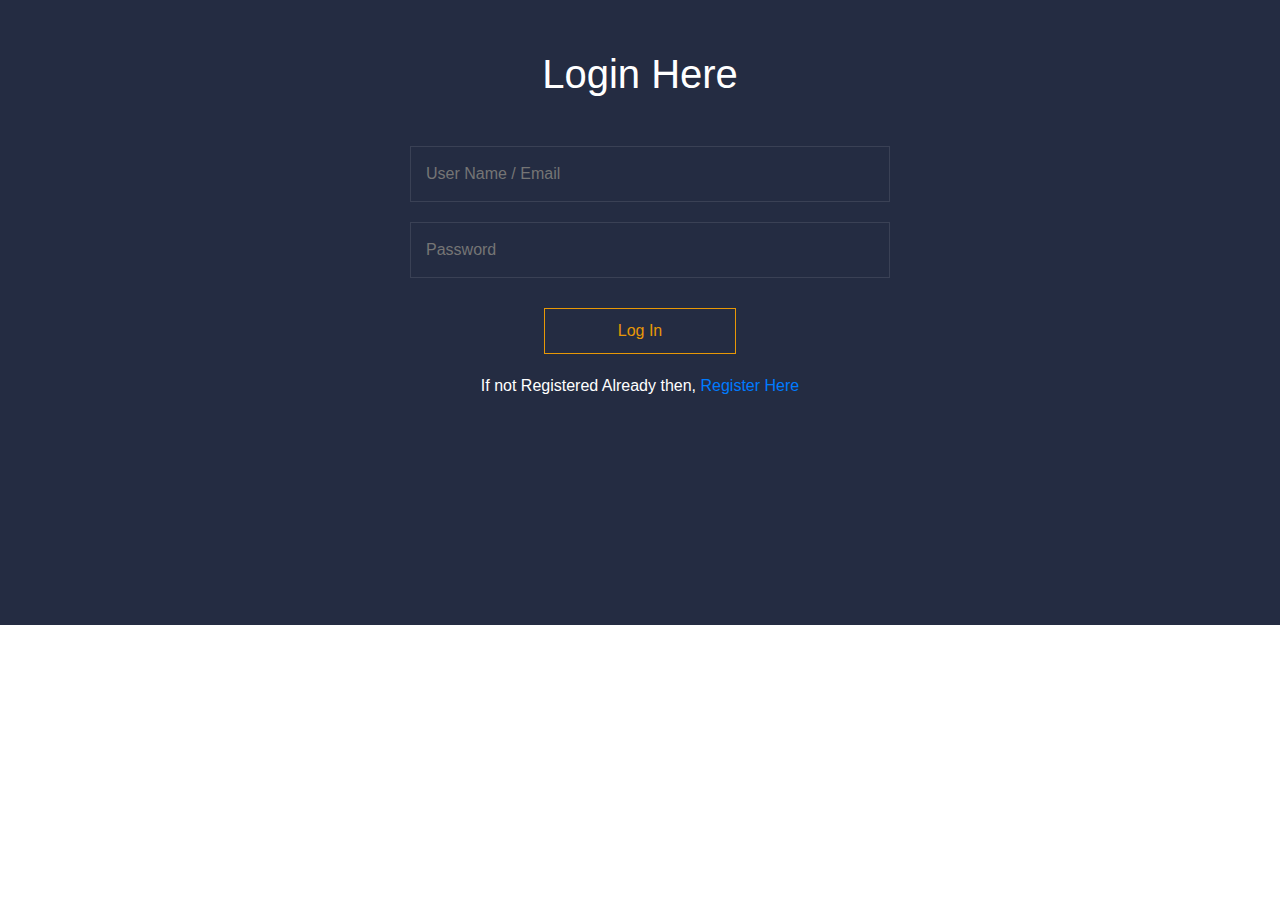
<file: login.htm>
<html>
    <title>Login</title>
    <head>
        <meta charset="utf-8">
		<meta name="viewport" content="width=device-width, initial-scale=1">
		<link rel="stylesheet" href="css/bootstrap.min.css">
		<link rel="stylesheet" href="css/all.min.css">
		<link rel="stylesheet" href="css/fontawesome.min.css">
		<link rel="stylesheet" href="css/style.css">	
		<script src="script/jquery.min.js"></script>
		<script src="script/main.js"></script>	
		<script src="script/bootstrap.min.js"></script>
		<script src="script/jquery.slim.min.js"></script>
		<script src="script/popper.min.js"></script>
		<script src="script/bootstrap.bundle.min.js"></script>
    </head>
    <body>
        <div class="editlogin">
            <div class="container">
                <div class="row">
                    <div class="col-md-3"></div>
                    <div class="col-md-6">
                        <div class="enterform">
                            <h1>Login Here</h1>
                            <form action="">
                                <input type="text" name="" id="" placeholder="User Name / Email">
							    <input type="password" name="" id="" placeholder="Password">
                                <button class="sryeditbtn">Log In</button>
                                <p>If not Registered Already then, <a href="./register.htm">Register Here</a></p>
                            </form>
                        </div>
                    </div>
                    <div class="col-md-3"></div>
                </div>
            </div>
        </div>
    </body>
</html>
</file>
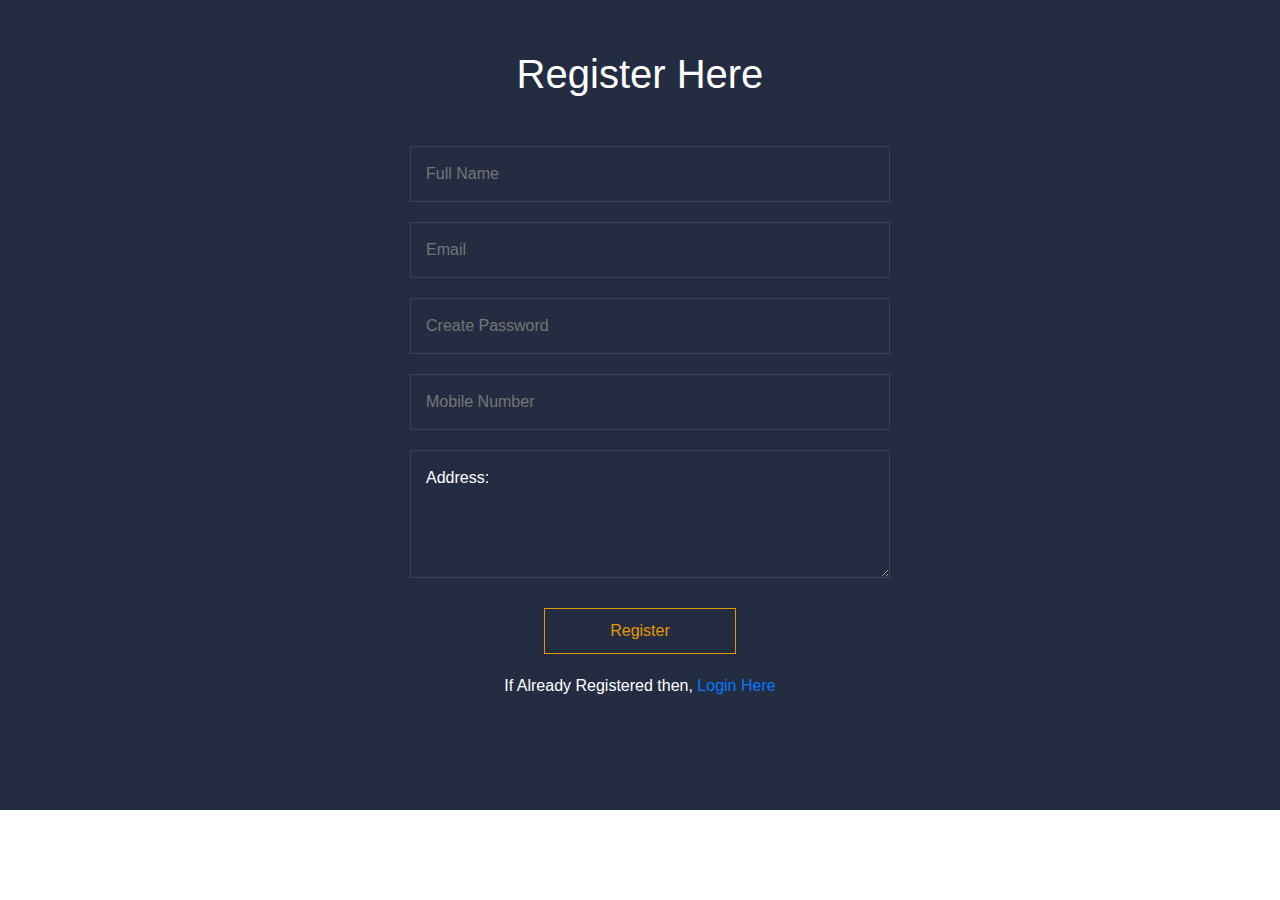
<file: register.htm>
<html>
    <title>Register</title>
    <head>
        <meta charset="utf-8">
		<meta name="viewport" content="width=device-width, initial-scale=1">
		<link rel="stylesheet" href="css/bootstrap.min.css">
		<link rel="stylesheet" href="css/all.min.css">
		<link rel="stylesheet" href="css/fontawesome.min.css">
		<link rel="stylesheet" href="css/style.css">	
		<script src="script/jquery.min.js"></script>
		<script src="script/main.js"></script>	
		<script src="script/bootstrap.min.js"></script>
		<script src="script/jquery.slim.min.js"></script>
		<script src="script/popper.min.js"></script>
		<script src="script/bootstrap.bundle.min.js"></script>
    </head>
    <body>
        <div class="editregister">
            <div class="container">
                <div class="row">
                    <div class="col-md-3"></div>
                    <div class="col-md-6">
                        <div class="enterform">
                            <h1>Register Here</h1>
                            <form action="">
                                <input type="text" name="" id="" placeholder="Full Name">
							    <input type="email" name="" id="" placeholder="Email">
                                <input type="password" name="" id="" placeholder="Create Password">
                                <input type="number" name="" id="" placeholder="Mobile Number">
                                <textarea name="" id="" cols="10" rows="4">Address:</textarea>
                                <button class="sryeditbtn">Register</button>
                                <p>If Already Registered then, <a href="./login.htm">Login Here</a></p>
                            </form>
                        </div>
                    </div>
                    <div class="col-md-3"></div>
                </div>
            </div>
        </div>
    </body>
</html>
</file>
<file: css/style.css>
.topnav{
    background-color: #E79800;
    z-index: 9999;    
}
.stickyheader {
    position: fixed;
    top: 0;
    left: 0px;
    width: 100%;
    transition: 0.5s;
}
.container.topmenu {
    max-width: 94%;
}
.logo img {
    border-radius: 50%;
    height: 80px;
    width: 100px;
    padding: 2px;
}
.col-md-5.editingagain {
    position: relative;
}
.logoname {
    position: absolute;
    z-index: 9999;
    top: 5px;
    left: 150px;
}
.logoname h3 {
    font-weight: 700;
    font-size: 35px;
    color: #FFF;
    margin: 0px;
}
.menu ul {
    margin: 0px;
}
.menu ul li {
    list-style: none;
    display: inline-block;
    padding: 28px 15px;
}
.menu ul li a {
    text-decoration: none;
    color: #FFF;
    font-size: 14px;
}
.linksearch ul li {
    list-style: none;
    display: inline-block;
    color: #FFF;
    font-size: 13px;
    padding: 0px 10px;
}
.linksearch ul li a {
    text-decoration: none;
    color: #FFF;
    padding: 0px 5px;
    font-size: 14px;
}
nav.topcontact {
    background-color: #242C42;
    padding: 10px;
}
.support a {
    text-decoration: none;
    color: #FFF;
    font-family: arial, sans-serif;
    font-size: 14px;
    padding-right: 20px;
}
.support a i {
    font-size: 14px;
    color: #E79806;
}
.linksearch ul {
    margin: 0px;
    padding: 0px;
}
.linksearch ul li a:hover {
    transition: 0.5s;
    /*background-color: #E79806;*/
    border-radius: 50%;
}
.linksearch ul li:hover {
    color: #E79806;
    transition: 0.5s;
    cursor: pointer ;
}
.linksearch p{
    color: #FFF;
    display: inline;
}
.support a:hover {
    transition: 0.5s;
    color: #FFF;
}
.carousel-inner img {
    width: 100%;
    height: 500px;
  }
.menu ul li a:hover {
    transition: 0.5s;
    color: #242c42;
}
.downschool ul li, .downug ul li, .aboutus ul li, .downevents ul li, .downacad ul li {
    display: block;
    padding: 10px;
    border-bottom: 1px solid #ffffff2e;
}
.downschool ul, .downug ul, .aboutus ul, .downevents ul, .downacad ul {
    margin: 0px;
    padding: 0px;
}
.downschool, .downug, .aboutus, .downevents, .downacad {
    background-color: #242c42;
    width: 170px;
    position: absolute;
    z-index: 9999;
    top: 40px;    
    text-align: center;
    opacity: 0;
    visibility: hidden;
}
.downschool ul li:hover, .downug ul li:hover, .aboutus ul li:hover, .downevents ul li:hover, .downacad ul li:hover {
    border: none;
    transition: 0.5s;
}
.downschool ul li a:hover, .downug ul li a:hover, .aboutus ul li a:hover, .downevents ul li a:hover, .downacad ul li a:hover {
    color: #e79800;
}
.downschool {
    left: 205px;
}
.downug {
    right: 180px;
}
.downevents {
    right: 70px;
}
.aboutus {
    left: 80px;
}
.downacad {
    left: 333px;
}
.menu {
    position: relative;
}
.menu ul li:hover > .downschool, .menu ul li:hover > .downug, .menu ul li:hover > .aboutus, .menu ul li:hover > .downevents, .menu ul li:hover > .downacad{
    opacity: 1;
    visibility: visible;
    transition: 0.5s;
    top: 80px;
}
.entertxt img {
    width: 100%;
    height: 200px;
    padding: 10px;
}
.entertxt {
    margin: 20px;
    text-align: center;
}
.entertxt h4 {
    color: #e79806;
    line-height: 50px;
    font-size: 25px;
}
.entertxt p {
    font-size: 15px;
    padding: 10px;
    color: #242c42;
}
.academicclass {
    background-color: #242c42;
    padding: 40px;
    text-align: center;
}
.mainheadingtwo h1 {
    color: #FFF;
    font-size: 45px;
    font-family: arial, sans-serif;
    font-weight: 500;
}
.mainheadings {
    text-align: center;
}
.mainheadings h1 {
    color: #242c42;
    font-size: 45px;
    font-family: arial, sans-serif;
    font-weight: 500;
}
.mainheadings i, .mainheadingtwo i, .editingourabout i {
    color: #e79806;
}
.abouttwous {
    padding: 40px 0px;
    text-align: center;
    background-color: #242c42;
}
.editingourabout h1 {
    color: #FFF;
    font-size: 45px;
    font-family: arial, sans-serif;
    font-weight: 500;
}
.editingourabout p {
    margin-top: 20px;
    color: #ffffffc2;
    font-style: italic;
    line-height: 29px;
}
.visionmission {
    padding: 40px 0px;
    background-color: #0000000d;
}
.col-md-6.editourmission {
    padding: 40px;
    margin-top: 20px;
}
.col-md-6.editourmission span {
    display: block;
    color: #e79806;
    font-size: 22px;
    text-align: left;
    margin-bottom: 20px;
}
.col-md-6.editourmission p {
    font-style: italic;
    line-height: 26px;
    text-align: center;
}
.col-md-6.editourmission:hover {
    transition: transform, .4s;
    transform: scale(1.1);
    background-color: #FFF;
    border-radius: 5px;
}
.ourpresi {
    padding: 40px;
}
.col-md-6.edithtepresident {
    padding: 20px;
    margin-top: 40px;
}
.col-md-6.edithtepresident p {
    font-style: italic;
    color: black;
    line-height: 25px;
    text-align: center;
}
.col-md-6.edithtepresident img {
    width: 100%;
    margin: 40px 20px;
    border-radius: 5px;
}
.princidesk {
    padding: 40px 0px;
    text-align: center;
    background-color: #242c42;
}
.col-md-12.editheprinci {
    margin-top: 40px;
}
.col-md-12.editheprinci p {
    font-style: italic;
    color: #ffffffc7;
    line-height: 23px;
}
.infra{
    padding: 45px 0px;
}
.enterform h2 {
    text-align: right;
    color: #e79806;
    padding: 20px;
}
.enterform form input, .enterform form select, .enterform form textarea {
    width: 100%;
    background-color: #242c42;
    border: 1px solid #ffffff1a;
    padding: 15px;
    margin: 10px;
    outline: none;
    color: #FFF;
}
.enterform form {
    padding: 30px;
}
.editadmission img {
    height: 150px;
    width: 150px;
    border-radius: 50%;
    padding: 20px;
}
.editadmission {
    padding: 70px;
}
.editadmission h1 {
    font-family: arial;
    font-size: 42px;
    line-height: 110px;
}
.editadmission h6 {
    color: red;
    font-family: aria;
    line-height: 30px;
    font-size: 17px;
}
.editadmission p {
    color: #ffffffe6;
    font-style: italic;
    padding: 20px;
}
.enterform form button {
    width: 40%;
    padding: 10px;
    margin: 10px 22px;
    background-color: #242c42;
    color: #e79806;
    border: 1px solid;
}
.enterform form button:hover {
    color: #242c42;
    background-color: #e79806;
    font-weight: 700;
    border-radius: 5px;
    transition: 0.5s;
}
.setcourse {
    background-color: #00000014;
    padding: 40px 0px;
}
.enteracademic {
    padding: 50px 0px 50px 0px;
    text-align: center;
}
.enteracademic i {
    font-size: 30px;
    color: #e89801;
    background-color: #242c42;
    padding: 30px;
    border-radius: 50%;
    border: 5px solid #e89801;
}
.enteracademic h4 {
    color: #e89801;
    padding-top: 20px;
}
.enteracademic p {
    font-style: italic;
    line-height: 10px;
    color: #242c42;
    font-size: 12px;
}
.enteracademic:hover > i {
    color: #242c42;
    background-color: #e89801;
    border: 5px solid #242c42;
    transition: 0.5s;
}
.enteracademic:hover > h4 {
    color: #242c42;
    transition: 0.5s;
}
.enterfaculities {
    padding: 40px 0px;
}
.enterfaculities p {
    font-style: italic;
    line-height: 30px;
    text-align: center;
    margin-top: 40px;
}
.editncc {
    background-color: #242c42;
    padding: 40px 0px;
    text-align: center;
}
.editwohar h1, .editnational h1, .lasteditred h1 {    
    font-family: arial, sans-serif;
    line-height: 55px;
}
.editwohar h1, .lasteditred h1{
    color:#e79806;
}
.editnational h1{
    color: #242c42;
}
.editwohar, .editnational{
    background-color: #FFF;
}
.lasteditred{
    background-color: #ebebeb2e;
}
.editwohar, .editnational, .lasteditred{    
    margin: 0px 20px;
    padding: 29px;
    border-radius: 5px;
    transition: transform .4s;
}
.editwohar p, .editnational p{
    color: #0000008c;
}
.lasteditred p{
    color: #000;
}
.editwohar p, .editnational p, .lasteditred p {
    font-style: italic;
    line-height: 26px;    
}
.editncc span {
    margin-bottom: 40px;
    display: block;
}
.editwohar b {
    display: block;
    text-align: left;
    margin-top: 21px;
    font-style: normal;
}
.editwohar a {
    text-align: left;
    display: block;
    color: black;
    font-style: normal;
    text-decoration: none;
}
.editwohar i {
    display: block;
    text-align: left;
    font-size: 14px;
}
.editwohar:hover, .editnational:hover, .lasteditred:hover {
    transform: scale(1.1);
    transition: 0.5s;
}
.editphyc {
    background-color: #ebebeb;
    padding: 40px 0px;
    text-align: center;
}
.editribbionc {
    padding: 40px 0px;
    text-align: center;
}
.eventsection {
    background-color: #242c42;
    padding: 40px 0px;
}
.editthepho {
    text-align: center;
}
a.nav-link.active {
    background-color: #e89801 !important;
    border-radius: 0px;
    padding: 10px 40px;
    color: #242c42 !important;
    font-weight: 600;
}
a.nav-link {
    color: #e89801;
}
li.nav-item {
    margin: 20px 20px 0px 20px;
}
.photoedits img {
    width: 113%;
    height: 170px;
}
.photoedits {
    position: relative;
    transition: transform .4s;
}
.photoedits span {
    color: #ffffffd9;
    position: absolute;
    z-index: 9999;
    top: 65px;
    font-size: 30px;
    font-family: arial, sans-serif;
    font-style: italic;
    left: 70px;
    visibility: hidden;
}
.photoedits:hover > span {
    visibility: visible;
    transition: 0.7s;
}
.photoedits:hover {
    transform: scale(1.1);
    z-index: 9999;
}
section.annualediting {
    background-color: #ebebeb94;
    padding: 40px;
    text-align: center;
}
section.annualediting p {
    font-size: 18px;
    font-style: italic;
    line-height: 30px;
}
.sportsediting h1 {
    color: #e79806;
    font-size: 45px;
    font-family: arial, sans-serif;
    font-weight: 500;
}
.sportsediting i {
    color: #242c42e7;
}
section.sportsediting {
    padding: 40px 0px;
    text-align: center;
}
section.sportsediting p {
    font-style: italic;
    line-height: 22px;
}
section.sportsediting i {
    color: red;
    margin-bottom: 40px;
}
.editnoticemark {
    margin: 0px;
    background-color: #242c42;
    padding: 7px;
    color: #e79806;
}
.footedit img {
    width: 30%;
    border-radius: 50%;
}
.footedit {
    padding: 40px;
}
.endedit {
    background-color: #242C42;
    text-align: center;
}
.footedit h3 {
    color: #FFF;
    font-family: arial, sans-serif;
    font-size: 25px;
    text-align: center;
}
.footedit ul li {
    list-style: none;
    padding: 8px;
}
.footedit ul li a i {
    color: #e89801;
}
.footedit ul li a {
    text-decoration: none;
}
.footedit ul li a span {
    color: #FFF;
    padding: 0px 0px 0px 10px;
    font-size: 14px;
}
.footedit ul {
    display: block;
    margin: 0px auto;
    padding: 20px;
}
.foottwo {
    background-color: #171d2d;
}
.footedit h1 {
    color: #ffffffd9;
    font-family: arial, sans-serif;
    font-weight: 700;
    font-size: 30px;
    margin-top: 20px;
}
.footedit h4 {
    color: #ffffffd1;
    font-family: arial, sans-serif;
    font-weight: 700;
    font-size: 13px;
}
.col-md-6.footedit ul li {
    display: inline;
}
.col-md-6.footedit ul {
    margin: 0px;
    padding: 0px;
}
.col-md-6.footedit li a {
    font-size: 14px;
    color: #ffffffb5;
}
.col-md-6.footedit p {
    color: #ffffff61;
    font-size: 14px;
    margin: 0px;
}
.col-md-6.footedit {
    padding: 10px;
}
.footedit div {
    text-align: left;
}
.editlogin {
    background-color: #242c42;
    padding: 50px 0px 165px 0px;
}
.editregister {
    background-color: #242c42;
    padding: 50px 0px;
}
.enterform h1 {
    color: #FFF;
    text-align: center;
}
.enterform p {
    color: #FFF;
    text-align: center;
}
button.sryeditbtn {
    display: block;
    margin: 20px auto !important;
}
@media only screen and (max-width: 769px) and (min-width: 10px)  {
    nav.topcontact {
        display: none;
    }
    .photoedits img {
        width: 100%;
        margin-bottom: 15px;
    }
    .enterform h2 {
        text-align: center;
    }
    .editadmission h1 {
        color: #FFF;
    }
    .editadmission {
        padding: 0px;
    }
    .princidesk {
        padding: 5px;
    }
    .col-md-6.edithtepresident {
        padding: 0px;
    }
    .col-md-6.edithtepresident img {
        width: 91%;
    }
    .abouttwous {
        padding: 5px;
    }
    section.sportsediting {
        padding: 5px;
    }
    .menu {
        position: absolute;
        z-index: 9999;
        background-color: #e79800;
        width: 70%;
        height: 1200px;
        right: -280px;
        text-align: center;
        transition: 0.5s;
    }
    .menu.tryingtoedit {
        right: -12px;
    }
    .menu ul {
        padding: 0px;
    }
    .menu ul li {
        display: block;
        padding: 10px;
        border-bottom: 1px solid #FFF;
    }
    .menu ul li{
        pointer-events: none;
    }
    .carousel-inner img {
        height: 300px;
    }
    .carousel-caption h1 {
        font-size: 25px;
    }
    .carousel-caption h3 {
        font-size: 17px;
    }
    .carousel-caption p {
        font-size: 12px;
    }
    .editingtoffle {
        position: absolute;
        top: 20px;
        right: 10px;
    }
    .editingtoffle div {
        background-color: #242c42;
        z-index: 9999;
        width: 30px;
        height: 3px;
        margin: 7px;
    }    
    .logoname h3 {
        font-size: 20px;
    }    
    .logoname h6 {
        font-size: 10px;
    }    
    .logoname {
        top: 15px;
    }    
    .logo img {
        width: 90px;
    }    
    .editingourabout h1 {
        font-size: 30px;
    }    
    .editingourabout p {
        font-size: 13px;
        line-height: 17px;
    }    
    .mainheadings h1 {
        font-size: 30px;
    }    
    .col-md-6.editourmission span {
        font-size: 18px;
    }    
    .col-md-6.editourmission p {
        font-size: 13px;
        line-height: 17px;
    }    
    .ourpresi {
        padding: 20px;
    }    
    .col-md-6.edithtepresident p {
        font-size: 13px;
        line-height: 17px;
    }    
    .mainheadingtwo h1 {
        font-size: 30px;
    }    
    .col-md-12.editheprinci p {
        font-size: 13px;
        line-height: 17px;
    }
    .entertxt h4 {
        font-size: 19px;
    }    
    .entertxt p {
        font-size: 13px;
        line-height: 17px;
    }    
    .editadmission img {
        height: 100px;
        width: 100px;
    }
    .academicclass {
        padding: 0px;
    }
    .editadmission h1 {
        font-size: 30px;
    }
    .editadmission p {
        font-size: 13px;
        line-height: 17px;
    }
    .enterform form input, .enterform form select, .enterform form textarea {
        padding: 10px;
        margin: 10px 0px;
        font-size: 13px;
    }
    .enterform form button {
        font-size: 14px;
        width: 30%;
    }
    .enterform {
        padding: 20px;
    }
    .enterform form {
        padding: 0px;
    }
    .enteracademic i {
        font-size: 20px;
        padding: 20px;
    }
    .enteracademic {
        padding: 30px;
    }
    .enterfaculities p {
        font-size: 13px;
        line-height: 18px;
    }
    .editwohar h1, .lasteditred h1 {
        font-size: 30px;
    }
    .editwohar p, .editnational p, .lasteditred p {
        font-size: 14px;
        line-height: 18px;
    }
    li.nav-item {
        margin: 5px;
        font-size: 13px;
    }
    a.nav-link.active {
        padding: 8px 20px;
        font-size: 13px;
    }
    .editnational h1 {
        font-size: 30px;
    }
    section.annualediting p {
        font-size: 14px;
        line-height: 18px;
    }
    .sportsediting h1 {
        font-size: 30px;
    }
    section.sportsediting p {
        font-size: 13px;
        line-height: 18px;
    }
    .editingtoffle.changingcross div:nth-child(2) {
        display: none;
        transition: 0.5s;
    }
    .editingtoffle.changingcross div:nth-child(1) {
        position: absolute;
        transform: rotate(50deg);
        transition: 0.5s;
    }
    .editingtoffle.changingcross div:nth-child(3) {
        position: absolute;
        transform: rotate(-45deg);
        transition: 0.5s;
    }
    .editingtoffle.changingcross {
        position: absolute;
        right: 50px;
        top: 30px;
    }
}
</file>
